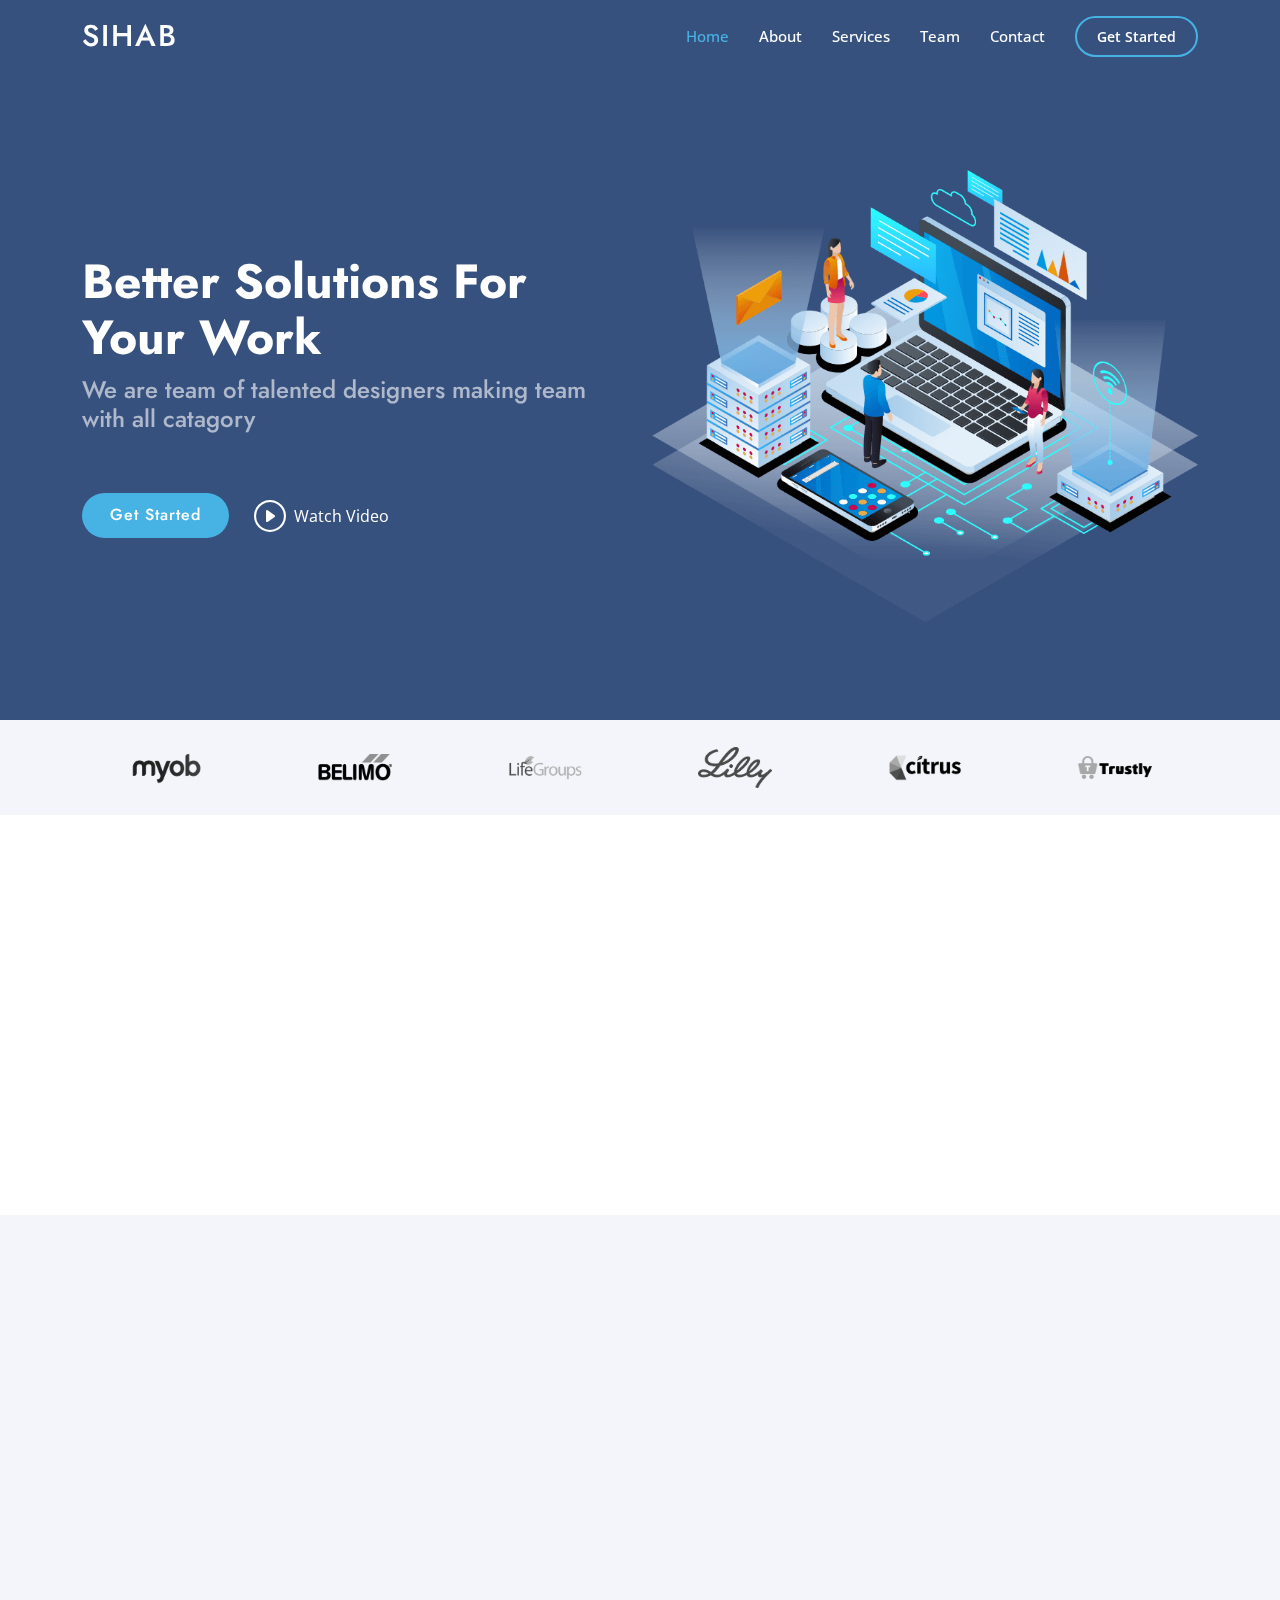
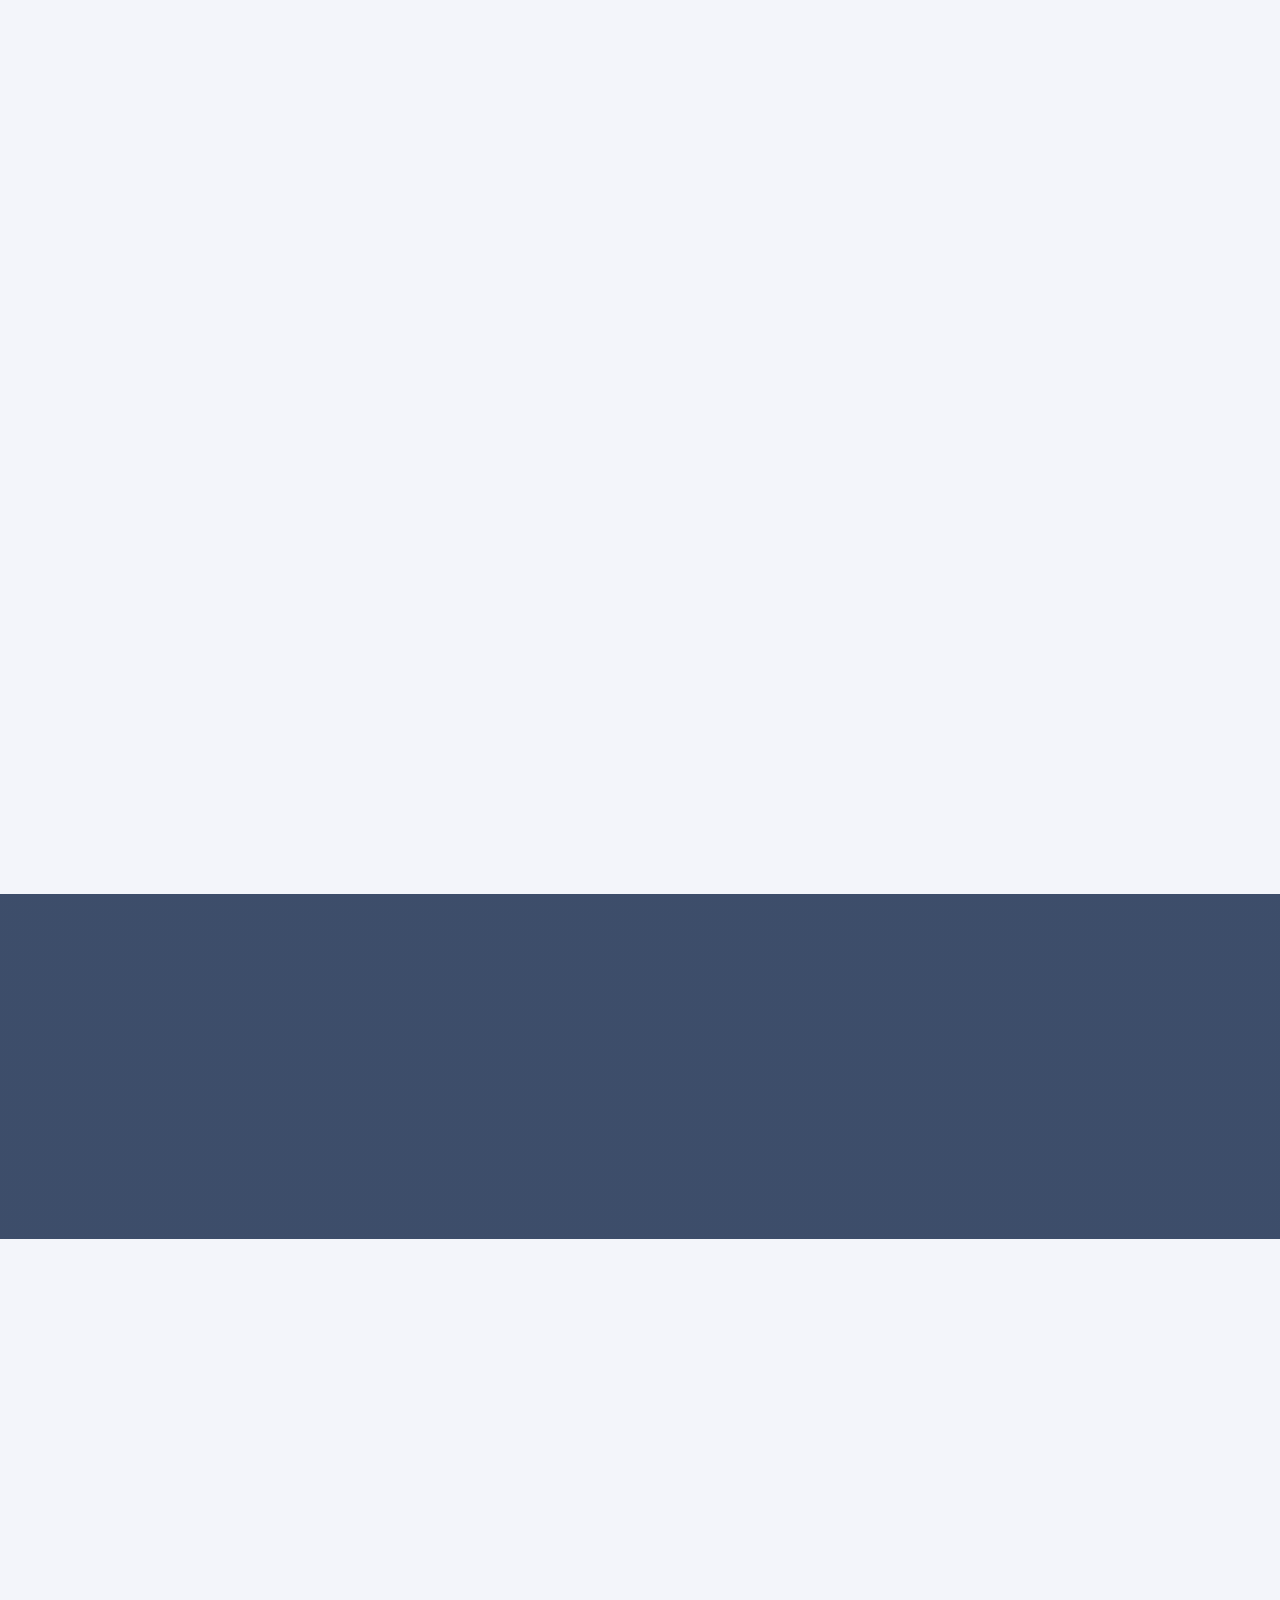
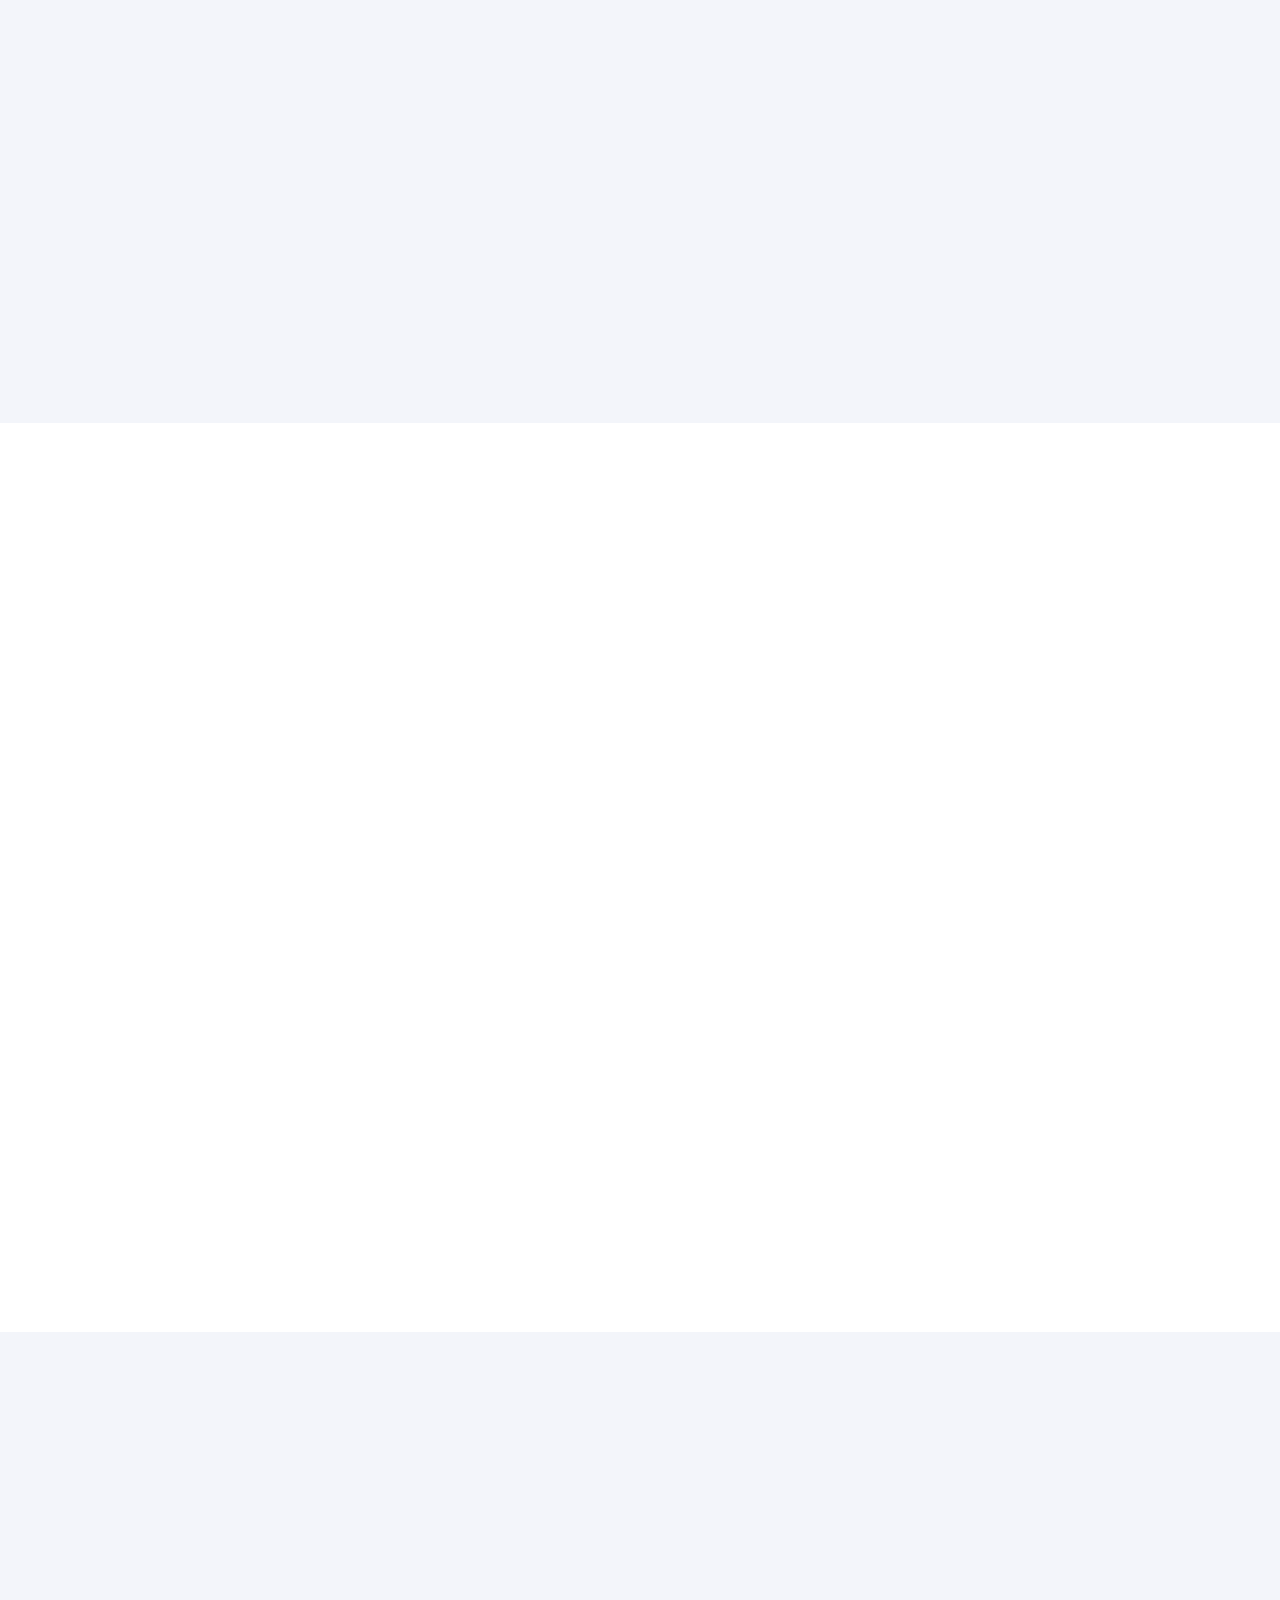
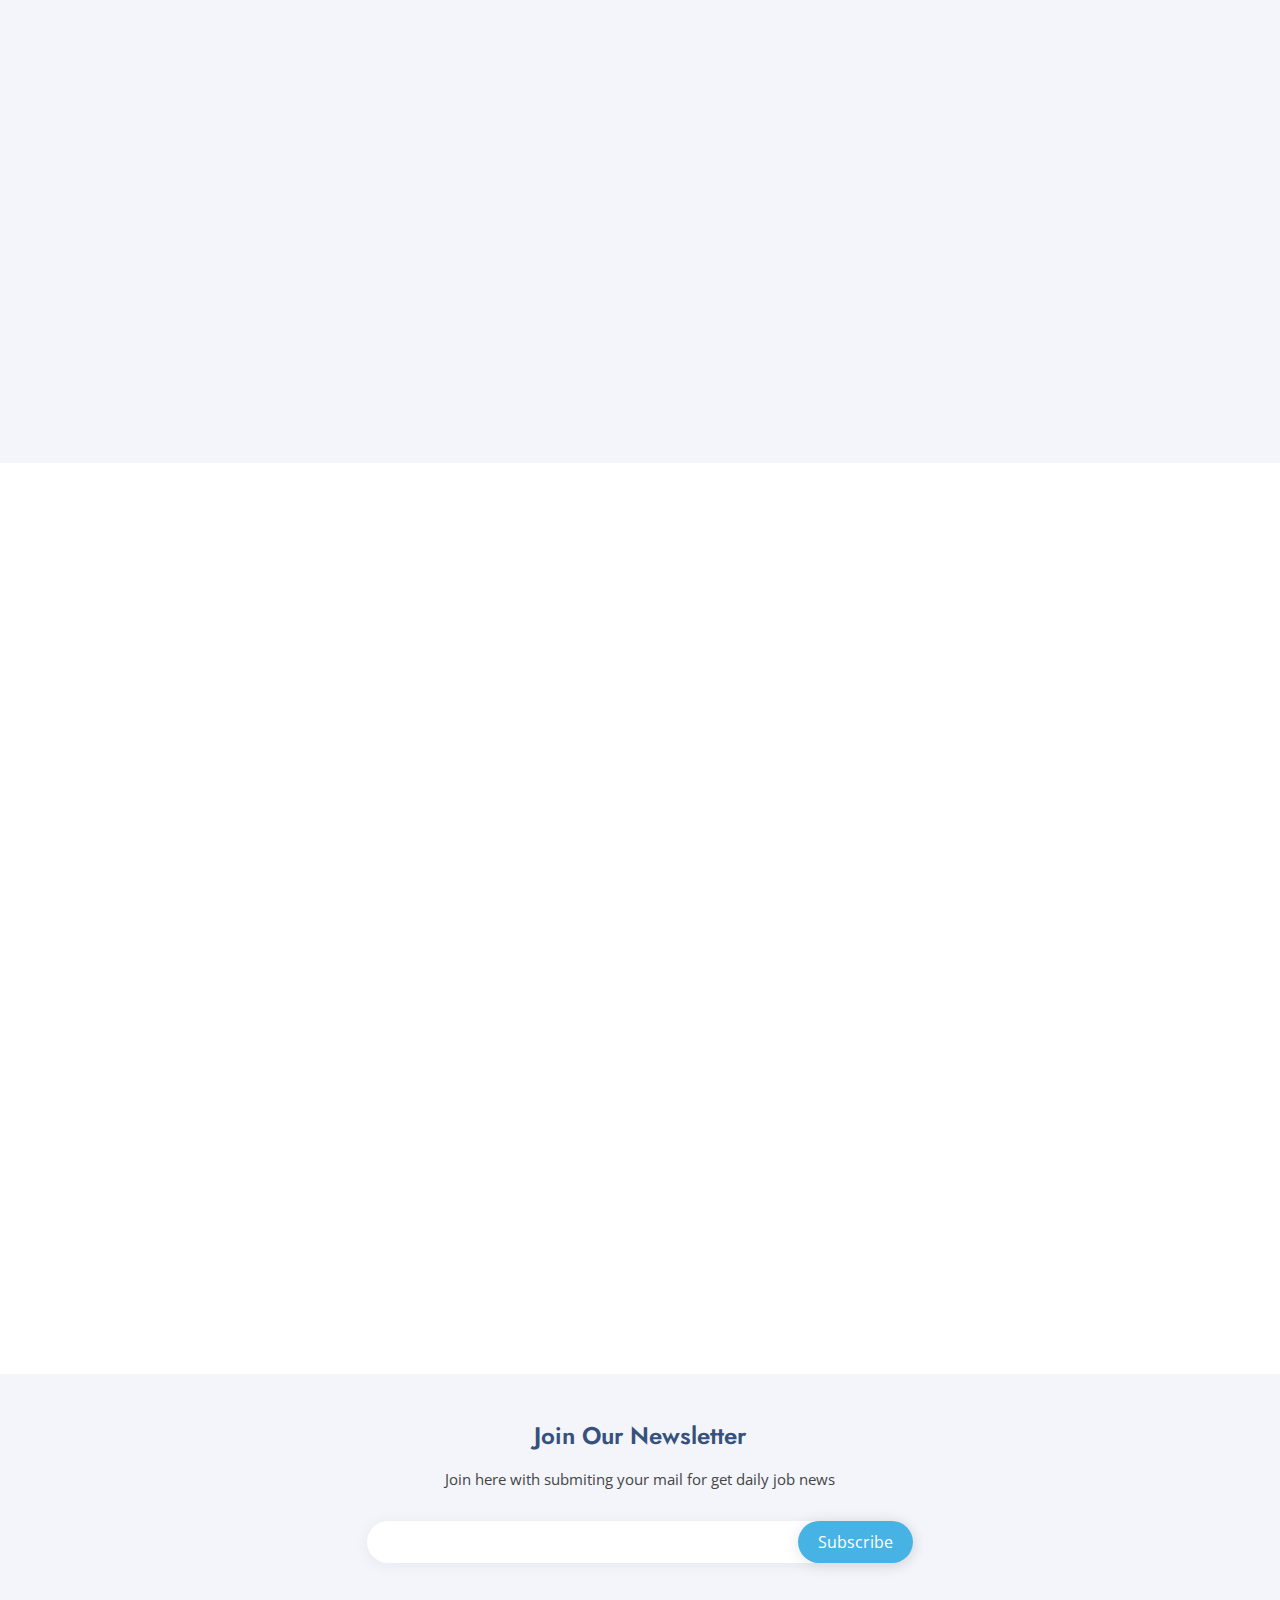
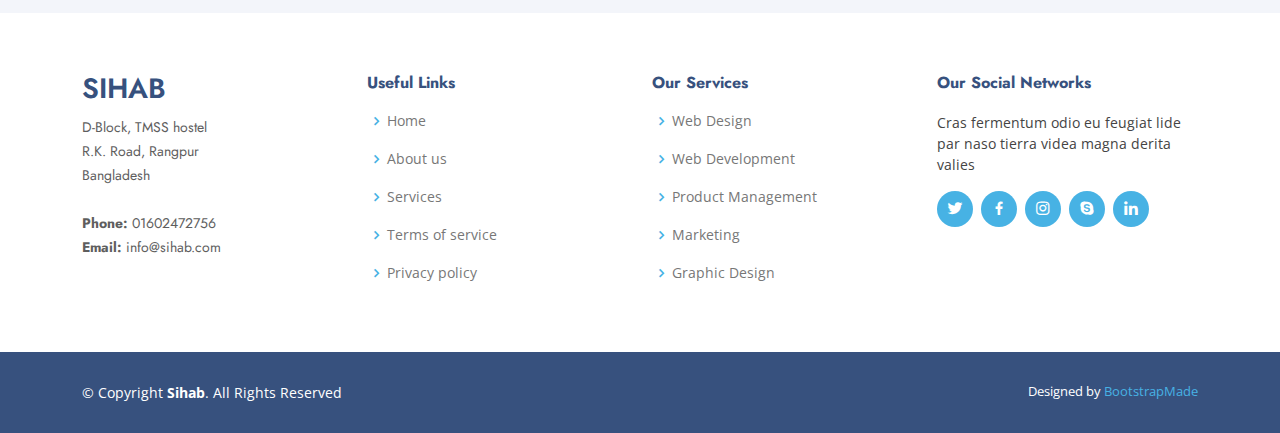
<file: index.html>
<!DOCTYPE html>
<html lang="en">

<head>
  <meta charset="utf-8">
  <meta content="width=device-width, initial-scale=1.0" name="viewport">

  <title>Sihab - Digital Center</title>
  <meta content="" name="description">
  <meta content="" name="keywords">

  <!-- Favicons -->
  <link href="assets/img/favicon.png" rel="icon">
  <link href="assets/img/apple-touch-icon.png" rel="apple-touch-icon">

  <!-- Google Fonts -->
  <link href="https://fonts.googleapis.com/css?family=Open+Sans:300,300i,400,400i,600,600i,700,700i|Jost:300,300i,400,400i,500,500i,600,600i,700,700i|Poppins:300,300i,400,400i,500,500i,600,600i,700,700i" rel="stylesheet">

  <!-- Vendor CSS Files -->
  <link href="assets/vendor/aos/aos.css" rel="stylesheet">
  <link href="assets/vendor/bootstrap/css/bootstrap.min.css" rel="stylesheet">
  <link href="assets/vendor/bootstrap-icons/bootstrap-icons.css" rel="stylesheet">
  <link href="assets/vendor/boxicons/css/boxicons.min.css" rel="stylesheet">
  <link href="assets/vendor/glightbox/css/glightbox.min.css" rel="stylesheet">
  <link href="assets/vendor/remixicon/remixicon.css" rel="stylesheet">
  <link href="assets/vendor/swiper/swiper-bundle.min.css" rel="stylesheet">

  <!-- Template Main CSS File -->
  <link href="assets/css/style.css" rel="stylesheet">

  <!-- =======================================================
  * Template Name: Arsha - v4.3.0
  * Template URL: https://bootstrapmade.com/arsha-free-bootstrap-html-template-corporate/
  * Author: BootstrapMade.com
  * License: https://bootstrapmade.com/license/
  ======================================================== -->
</head>

<body>

  <!-- ======= Header ======= -->
  <header id="header" class="fixed-top ">
    <div class="container d-flex align-items-center">

      <h1 class="logo me-auto"><a href="/">Sihab</a></h1>
      <!-- Uncomment below if you prefer to use an image logo -->
      <!-- <a href="index.html" class="logo me-auto"><img src="assets/img/logo.png" alt="" class="img-fluid"></a>-->

      <nav id="navbar" class="navbar">
        <ul>
          <li><a class="nav-link scrollto active" href="#hero">Home</a></li>
          <li><a class="nav-link scrollto" href="#about">About</a></li>
          <li><a class="nav-link scrollto" href="#services">Services</a></li>
          <li><a class="nav-link scrollto" href="#team">Team</a></li>
          <!-- <li class="dropdown"><a href="#"><span>Drop Down</span> <i class="bi bi-chevron-down"></i></a>
            <ul>
              <li><a href="#">Drop Down 1</a></li>
              <li class="dropdown"><a href="#"><span>Deep Drop Down</span> <i class="bi bi-chevron-right"></i></a>
                <ul>
                  <li><a href="#">Deep Drop Down 1</a></li>
                  <li><a href="#">Deep Drop Down 2</a></li>
                  <li><a href="#">Deep Drop Down 3</a></li>
                  <li><a href="#">Deep Drop Down 4</a></li>
                  <li><a href="#">Deep Drop Down 5</a></li>
                </ul>
              </li>
              <li><a href="#">Drop Down 2</a></li>
              <li><a href="#">Drop Down 3</a></li>
              <li><a href="#">Drop Down 4</a></li>
            </ul>
          </li> -->
          <li><a class="nav-link scrollto" href="#contact">Contact</a></li>
          <li><a class="getstarted scrollto" href="#about">Get Started</a></li>
        </ul>
        <i class="bi bi-list mobile-nav-toggle"></i>
      </nav><!-- .navbar -->

    </div>
  </header><!-- End Header -->

  <!-- ======= Hero Section ======= -->
  <section id="hero" class="d-flex align-items-center">

    <div class="container">
      <div class="row">
        <div class="col-lg-6 d-flex flex-column justify-content-center pt-4 pt-lg-0 order-2 order-lg-1" data-aos="fade-up" data-aos-delay="200">
          <h1>Better Solutions For Your Work</h1>
          <h2>We are team of talented designers making team with all catagory</h2>
          <div class="d-flex justify-content-center justify-content-lg-start">
            <a href="#about" class="btn-get-started scrollto">Get Started</a>
            <a href="https://www.youtube.com/watch?v=jDDaplaOz7Q" class="glightbox btn-watch-video"><i class="bi bi-play-circle"></i><span>Watch Video</span></a>
          </div>
        </div>
        <div class="col-lg-6 order-1 order-lg-2 hero-img" data-aos="zoom-in" data-aos-delay="200">
          <img src="assets/img/hero-img.png" class="img-fluid animated" alt="">
        </div>
      </div>
    </div>

  </section><!-- End Hero -->

  <main id="main">

    <!-- ======= Cliens Section ======= -->
    <section id="cliens" class="cliens section-bg">
      <div class="container">

        <div class="row" data-aos="zoom-in">

          <div class="col-lg-2 col-md-4 col-6 d-flex align-items-center justify-content-center">
            <img src="assets/img/clients/client-1.png" class="img-fluid" alt="">
          </div>

          <div class="col-lg-2 col-md-4 col-6 d-flex align-items-center justify-content-center">
            <img src="assets/img/clients/client-2.png" class="img-fluid" alt="">
          </div>

          <div class="col-lg-2 col-md-4 col-6 d-flex align-items-center justify-content-center">
            <img src="assets/img/clients/client-3.png" class="img-fluid" alt="">
          </div>

          <div class="col-lg-2 col-md-4 col-6 d-flex align-items-center justify-content-center">
            <img src="assets/img/clients/client-4.png" class="img-fluid" alt="">
          </div>

          <div class="col-lg-2 col-md-4 col-6 d-flex align-items-center justify-content-center">
            <img src="assets/img/clients/client-5.png" class="img-fluid" alt="">
          </div>

          <div class="col-lg-2 col-md-4 col-6 d-flex align-items-center justify-content-center">
            <img src="assets/img/clients/client-6.png" class="img-fluid" alt="">
          </div>

        </div>

      </div>
    </section><!-- End Cliens Section -->

    <!-- ======= About Us Section ======= -->
    <section id="about" class="about">
      <div class="container" data-aos="fade-up">

        <div class="section-title">
          <h2>About Us</h2>
        </div>

        <div class="row content">
          <div class="col-lg-6">
            <p>
              We are a team of smart member, we are a working team, we are for work & you can work with us using your smart experience.
            </p>
            <ul>
              <li><i class="ri-check-double-line"></i> we are a team of smart members</li>
              <li><i class="ri-check-double-line"></i> we here member for work </li>
              <li><i class="ri-check-double-line"></i> Apni amader sathe kaj korte parben fulltime othoba parttime</li>
            </ul>
          </div>
          <div class="col-lg-6 pt-4 pt-lg-0">
            <p>
              Ullamco laboris nisi ut aliquip ex ea commodo consequat. Duis aute irure dolor in reprehenderit in voluptate
              velit esse cillum dolore eu fugiat nulla pariatur. Excepteur sint occaecat cupidatat non proident, sunt in
              culpa qui officia deserunt mollit anim id est laborum.
            </p>
            <a href="#" class="btn-learn-more">Learn More</a>
          </div>
        </div>

      </div>
    </section><!-- End About Us Section -->

    <!-- ======= Why Us Section ======= -->
    <section id="why-us" class="why-us section-bg">
      <div class="container-fluid" data-aos="fade-up">

        <div class="row">

          <div class="col-lg-7 d-flex flex-column justify-content-center align-items-stretch  order-2 order-lg-1">

            <div class="content">
              <h3>Eum ipsam laborum deleniti <strong>velit pariatur architecto aut nihil</strong></h3>
              <p>
                Lorem ipsum dolor sit amet, consectetur adipiscing elit, sed do eiusmod tempor incididunt ut labore et dolore magna aliqua. Duis aute irure dolor in reprehenderit
              </p>
            </div>

            <div class="accordion-list">
              <ul>
                <li>
                  <a data-bs-toggle="collapse" class="collapse" data-bs-target="#accordion-list-1"><span>01</span> Non consectetur a erat nam at lectus urna duis? <i class="bx bx-chevron-down icon-show"></i><i class="bx bx-chevron-up icon-close"></i></a>
                  <div id="accordion-list-1" class="collapse show" data-bs-parent=".accordion-list">
                    <p>
                      Feugiat pretium nibh ipsum consequat. Tempus iaculis urna id volutpat lacus laoreet non curabitur gravida. Venenatis lectus magna fringilla urna porttitor rhoncus dolor purus non.
                    </p>
                  </div>
                </li>

                <li>
                  <a data-bs-toggle="collapse" data-bs-target="#accordion-list-2" class="collapsed"><span>02</span> Feugiat scelerisque varius morbi enim nunc? <i class="bx bx-chevron-down icon-show"></i><i class="bx bx-chevron-up icon-close"></i></a>
                  <div id="accordion-list-2" class="collapse" data-bs-parent=".accordion-list">
                    <p>
                      Dolor sit amet consectetur adipiscing elit pellentesque habitant morbi. Id interdum velit laoreet id donec ultrices. Fringilla phasellus faucibus scelerisque eleifend donec pretium. Est pellentesque elit ullamcorper dignissim. Mauris ultrices eros in cursus turpis massa tincidunt dui.
                    </p>
                  </div>
                </li>

                <li>
                  <a data-bs-toggle="collapse" data-bs-target="#accordion-list-3" class="collapsed"><span>03</span> Dolor sit amet consectetur adipiscing elit? <i class="bx bx-chevron-down icon-show"></i><i class="bx bx-chevron-up icon-close"></i></a>
                  <div id="accordion-list-3" class="collapse" data-bs-parent=".accordion-list">
                    <p>
                      Eleifend mi in nulla posuere sollicitudin aliquam ultrices sagittis orci. Faucibus pulvinar elementum integer enim. Sem nulla pharetra diam sit amet nisl suscipit. Rutrum tellus pellentesque eu tincidunt. Lectus urna duis convallis convallis tellus. Urna molestie at elementum eu facilisis sed odio morbi quis
                    </p>
                  </div>
                </li>

              </ul>
            </div>

          </div>

          <div class="col-lg-5 align-items-stretch order-1 order-lg-2 img" style='background-image: url("assets/img/why-us.png");' data-aos="zoom-in" data-aos-delay="150">&nbsp;</div>
        </div>

      </div>
    </section><!-- End Why Us Section -->

    <!-- ======= Services Section ======= -->
    <section id="services" class="services section-bg">
      <div class="container" data-aos="fade-up">

        <div class="section-title">
          <h2>Services</h2>
          <p>Magnam dolores commodi suscipit. Necessitatibus eius consequatur ex aliquid fuga eum quidem. Sit sint consectetur velit. Quisquam quos quisquam cupiditate. Et nemo qui impedit suscipit alias ea. Quia fugiat sit in iste officiis commodi quidem hic quas.</p>
        </div>

        <div class="row">
          <div class="col-xl-3 col-md-6 d-flex align-items-stretch" data-aos="zoom-in" data-aos-delay="100">
            <div class="icon-box">
              <div class="icon"><i class="bx bxl-dribbble"></i></div>
              <h4><a href="">Lorem Ipsum</a></h4>
              <p>Voluptatum deleniti atque corrupti quos dolores et quas molestias excepturi</p>
            </div>
          </div>

          <div class="col-xl-3 col-md-6 d-flex align-items-stretch mt-4 mt-md-0" data-aos="zoom-in" data-aos-delay="200">
            <div class="icon-box">
              <div class="icon"><i class="bx bx-file"></i></div>
              <h4><a href="">Sed ut perspici</a></h4>
              <p>Duis aute irure dolor in reprehenderit in voluptate velit esse cillum dolore</p>
            </div>
          </div>

          <div class="col-xl-3 col-md-6 d-flex align-items-stretch mt-4 mt-xl-0" data-aos="zoom-in" data-aos-delay="300">
            <div class="icon-box">
              <div class="icon"><i class="bx bx-tachometer"></i></div>
              <h4><a href="">Magni Dolores</a></h4>
              <p>Excepteur sint occaecat cupidatat non proident, sunt in culpa qui officia</p>
            </div>
          </div>

          <div class="col-xl-3 col-md-6 d-flex align-items-stretch mt-4 mt-xl-0" data-aos="zoom-in" data-aos-delay="400">
            <div class="icon-box">
              <div class="icon"><i class="bx bx-layer"></i></div>
              <h4><a href="">Nemo Enim</a></h4>
              <p>At vero eos et accusamus et iusto odio dignissimos ducimus qui blanditiis</p>
            </div>
          </div>

        </div>

      </div>
    </section><!-- End Services Section -->

    <!-- ======= Cta Section ======= -->
    <section id="cta" class="cta">
      <div class="container" data-aos="zoom-in">

        <div class="row">
          <div class="col-lg-9 text-center text-lg-start">
            <h3>Call To Action</h3>
            <p> Duis aute irure dolor in reprehenderit in voluptate velit esse cillum dolore eu fugiat nulla pariatur. Excepteur sint occaecat cupidatat non proident, sunt in culpa qui officia deserunt mollit anim id est laborum.</p>
          </div>
          <div class="col-lg-3 cta-btn-container text-center">
            <a class="cta-btn align-middle" href="#">Call To Action</a>
          </div>
        </div>

      </div>
    </section><!-- End Cta Section -->

    <!-- ======= Team Section ======= -->
    <section id="team" class="team section-bg">
      <div class="container" data-aos="fade-up">

        <div class="section-title">
          <h2>Team</h2>
          <p>Magnam dolores commodi suscipit. Necessitatibus eius consequatur ex aliquid fuga eum quidem. Sit sint consectetur velit. Quisquam quos quisquam cupiditate. Et nemo qui impedit suscipit alias ea. Quia fugiat sit in iste officiis commodi quidem hic quas.</p>
        </div>

        <div class="row">

          <div class="col-lg-6">
            <div class="member d-flex align-items-start" data-aos="zoom-in" data-aos-delay="100">
              <div class="pic"><img src="assets/img/team/team-1.jpg" class="img-fluid" alt=""></div>
              <div class="member-info">
                <h4>Walter White</h4>
                <span>Chief Executive Officer</span>
                <p>Explicabo voluptatem mollitia et repellat qui dolorum quasi</p>
                <div class="social">
                  <a href=""><i class="ri-twitter-fill"></i></a>
                  <a href=""><i class="ri-facebook-fill"></i></a>
                  <a href=""><i class="ri-instagram-fill"></i></a>
                  <a href=""> <i class="ri-linkedin-box-fill"></i> </a>
                </div>
              </div>
            </div>
          </div>

          <div class="col-lg-6 mt-4 mt-lg-0">
            <div class="member d-flex align-items-start" data-aos="zoom-in" data-aos-delay="200">
              <div class="pic"><img src="assets/img/team/team-2.jpg" class="img-fluid" alt=""></div>
              <div class="member-info">
                <h4>Sarah Jhonson</h4>
                <span>Product Manager</span>
                <p>Aut maiores voluptates amet et quis praesentium qui senda para</p>
                <div class="social">
                  <a href=""><i class="ri-twitter-fill"></i></a>
                  <a href=""><i class="ri-facebook-fill"></i></a>
                  <a href=""><i class="ri-instagram-fill"></i></a>
                  <a href=""> <i class="ri-linkedin-box-fill"></i> </a>
                </div>
              </div>
            </div>
          </div>

          <div class="col-lg-6 mt-4">
            <div class="member d-flex align-items-start" data-aos="zoom-in" data-aos-delay="300">
              <div class="pic"><img src="assets/img/team/team-3.jpg" class="img-fluid" alt=""></div>
              <div class="member-info">
                <h4>William Anderson</h4>
                <span>CTO</span>
                <p>Quisquam facilis cum velit laborum corrupti fuga rerum quia</p>
                <div class="social">
                  <a href=""><i class="ri-twitter-fill"></i></a>
                  <a href=""><i class="ri-facebook-fill"></i></a>
                  <a href=""><i class="ri-instagram-fill"></i></a>
                  <a href=""> <i class="ri-linkedin-box-fill"></i> </a>
                </div>
              </div>
            </div>
          </div>

          <div class="col-lg-6 mt-4">
            <div class="member d-flex align-items-start" data-aos="zoom-in" data-aos-delay="400">
              <div class="pic"><img src="assets/img/team/team-4.jpg" class="img-fluid" alt=""></div>
              <div class="member-info">
                <h4>Amanda Jepson</h4>
                <span>Accountant</span>
                <p>Dolorum tempora officiis odit laborum officiis et et accusamus</p>
                <div class="social">
                  <a href=""><i class="ri-twitter-fill"></i></a>
                  <a href=""><i class="ri-facebook-fill"></i></a>
                  <a href=""><i class="ri-instagram-fill"></i></a>
                  <a href=""> <i class="ri-linkedin-box-fill"></i> </a>
                </div>
              </div>
            </div>
          </div>
          <a href="members.html" class="btn-see-more">See more</a>
        </div>

      </div>
      
    </section><!-- End Team Section -->

    <!-- ======= Pricing Section ======= -->
    <section id="pricing" class="pricing">
      <div class="container" data-aos="fade-up">

        <div class="section-title">
          <h2>Pricing</h2>
          <p>Magnam dolores commodi suscipit. Necessitatibus eius consequatur ex aliquid fuga eum quidem. Sit sint consectetur velit. Quisquam quos quisquam cupiditate. Et nemo qui impedit suscipit alias ea. Quia fugiat sit in iste officiis commodi quidem hic quas.</p>
        </div>

        <div class="row">

          <div class="col-lg-4" data-aos="fade-up" data-aos-delay="100">
            <div class="box">
              <h3>Free Plan</h3>
              <h4><sup>$</sup>0<span>per month</span></h4>
              <ul>
                <li><i class="bx bx-check"></i> Quam adipiscing vitae proin</li>
                <li><i class="bx bx-check"></i> Nec feugiat nisl pretium</li>
                <li><i class="bx bx-check"></i> Nulla at volutpat diam uteera</li>
                <li class="na"><i class="bx bx-x"></i> <span>Pharetra massa massa ultricies</span></li>
                <li class="na"><i class="bx bx-x"></i> <span>Massa ultricies mi quis hendrerit</span></li>
              </ul>
              <a href="#" class="buy-btn">Get Started</a>
            </div>
          </div>

          <div class="col-lg-4 mt-4 mt-lg-0" data-aos="fade-up" data-aos-delay="200">
            <div class="box featured">
              <h3>Business Plan</h3>
              <h4><sup>$</sup>29<span>per month</span></h4>
              <ul>
                <li><i class="bx bx-check"></i> Quam adipiscing vitae proin</li>
                <li><i class="bx bx-check"></i> Nec feugiat nisl pretium</li>
                <li><i class="bx bx-check"></i> Nulla at volutpat diam uteera</li>
                <li><i class="bx bx-check"></i> Pharetra massa massa ultricies</li>
                <li><i class="bx bx-check"></i> Massa ultricies mi quis hendrerit</li>
              </ul>
              <a href="#" class="buy-btn">Get Started</a>
            </div>
          </div>

          <div class="col-lg-4 mt-4 mt-lg-0" data-aos="fade-up" data-aos-delay="300">
            <div class="box">
              <h3>Developer Plan</h3>
              <h4><sup>$</sup>49<span>per month</span></h4>
              <ul>
                <li><i class="bx bx-check"></i> Quam adipiscing vitae proin</li>
                <li><i class="bx bx-check"></i> Nec feugiat nisl pretium</li>
                <li><i class="bx bx-check"></i> Nulla at volutpat diam uteera</li>
                <li><i class="bx bx-check"></i> Pharetra massa massa ultricies</li>
                <li><i class="bx bx-check"></i> Massa ultricies mi quis hendrerit</li>
              </ul>
              <a href="#" class="buy-btn">Get Started</a>
            </div>
          </div>

        </div>

      </div>
    </section><!-- End Pricing Section -->

    <!-- ======= Frequently Asked Questions Section ======= -->
    <section id="faq" class="faq section-bg">
      <div class="container" data-aos="fade-up">

        <div class="section-title">
          <h2>Frequently Asked Questions</h2>
          <p>Magnam dolores commodi suscipit. Necessitatibus eius consequatur ex aliquid fuga eum quidem. Sit sint consectetur velit. Quisquam quos quisquam cupiditate. Et nemo qui impedit suscipit alias ea. Quia fugiat sit in iste officiis commodi quidem hic quas.</p>
        </div>

        <div class="faq-list">
          <ul>
            <li data-aos="fade-up" data-aos-delay="100">
              <i class="bx bx-help-circle icon-help"></i> <a data-bs-toggle="collapse" class="collapse" data-bs-target="#faq-list-1">Non consectetur a erat nam at lectus urna duis? <i class="bx bx-chevron-down icon-show"></i><i class="bx bx-chevron-up icon-close"></i></a>
              <div id="faq-list-1" class="collapse show" data-bs-parent=".faq-list">
                <p>
                  Feugiat pretium nibh ipsum consequat. Tempus iaculis urna id volutpat lacus laoreet non curabitur gravida. Venenatis lectus magna fringilla urna porttitor rhoncus dolor purus non.
                </p>
              </div>
            </li>

            <li data-aos="fade-up" data-aos-delay="200">
              <i class="bx bx-help-circle icon-help"></i> <a data-bs-toggle="collapse" data-bs-target="#faq-list-2" class="collapsed">Feugiat scelerisque varius morbi enim nunc? <i class="bx bx-chevron-down icon-show"></i><i class="bx bx-chevron-up icon-close"></i></a>
              <div id="faq-list-2" class="collapse" data-bs-parent=".faq-list">
                <p>
                  Dolor sit amet consectetur adipiscing elit pellentesque habitant morbi. Id interdum velit laoreet id donec ultrices. Fringilla phasellus faucibus scelerisque eleifend donec pretium. Est pellentesque elit ullamcorper dignissim. Mauris ultrices eros in cursus turpis massa tincidunt dui.
                </p>
              </div>
            </li>

            <li data-aos="fade-up" data-aos-delay="300">
              <i class="bx bx-help-circle icon-help"></i> <a data-bs-toggle="collapse" data-bs-target="#faq-list-3" class="collapsed">Dolor sit amet consectetur adipiscing elit? <i class="bx bx-chevron-down icon-show"></i><i class="bx bx-chevron-up icon-close"></i></a>
              <div id="faq-list-3" class="collapse" data-bs-parent=".faq-list">
                <p>
                  Eleifend mi in nulla posuere sollicitudin aliquam ultrices sagittis orci. Faucibus pulvinar elementum integer enim. Sem nulla pharetra diam sit amet nisl suscipit. Rutrum tellus pellentesque eu tincidunt. Lectus urna duis convallis convallis tellus. Urna molestie at elementum eu facilisis sed odio morbi quis
                </p>
              </div>
            </li>

            <li data-aos="fade-up" data-aos-delay="400">
              <i class="bx bx-help-circle icon-help"></i> <a data-bs-toggle="collapse" data-bs-target="#faq-list-4" class="collapsed">Tempus quam pellentesque nec nam aliquam sem et tortor consequat? <i class="bx bx-chevron-down icon-show"></i><i class="bx bx-chevron-up icon-close"></i></a>
              <div id="faq-list-4" class="collapse" data-bs-parent=".faq-list">
                <p>
                  Molestie a iaculis at erat pellentesque adipiscing commodo. Dignissim suspendisse in est ante in. Nunc vel risus commodo viverra maecenas accumsan. Sit amet nisl suscipit adipiscing bibendum est. Purus gravida quis blandit turpis cursus in.
                </p>
              </div>
            </li>

            <li data-aos="fade-up" data-aos-delay="500">
              <i class="bx bx-help-circle icon-help"></i> <a data-bs-toggle="collapse" data-bs-target="#faq-list-5" class="collapsed">Tortor vitae purus faucibus ornare. Varius vel pharetra vel turpis nunc eget lorem dolor? <i class="bx bx-chevron-down icon-show"></i><i class="bx bx-chevron-up icon-close"></i></a>
              <div id="faq-list-5" class="collapse" data-bs-parent=".faq-list">
                <p>
                  Laoreet sit amet cursus sit amet dictum sit amet justo. Mauris vitae ultricies leo integer malesuada nunc vel. Tincidunt eget nullam non nisi est sit amet. Turpis nunc eget lorem dolor sed. Ut venenatis tellus in metus vulputate eu scelerisque.
                </p>
              </div>
            </li>

          </ul>
        </div>

      </div>
    </section><!-- End Frequently Asked Questions Section -->

    <!-- ======= Contact Section ======= -->
    <section id="contact" class="contact">
      <div class="container" data-aos="fade-up">

        <div class="section-title">
          <h2>Contact</h2>
          <p>Magnam dolores commodi suscipit. Necessitatibus eius consequatur ex aliquid fuga eum quidem. Sit sint consectetur velit. Quisquam quos quisquam cupiditate. Et nemo qui impedit suscipit alias ea. Quia fugiat sit in iste officiis commodi quidem hic quas.</p>
        </div>

        <div class="row">

          <div class="col-lg-5 d-flex align-items-stretch">
            <div class="info">
              <div class="address">
                <i class="bi bi-geo-alt"></i>
                <h4>Location:</h4>
                <p>D-Block TMSS hostel, R.k Road Rangpur, Bangladesh</p>
              </div>

              <div class="email">
                <i class="bi bi-envelope"></i>
                <h4>Email:</h4>
                <p>info@sihab.com</p>
              </div>

              <div class="phone">
                <i class="bi bi-phone"></i>
                <h4>Call:</h4>
                <p>01602472756</p>
              </div>

              <iframe src="https://www.google.com/maps/embed?pb=!1m14!1m8!1m3!1d12097.433213460943!2d-74.0062269!3d40.7101282!3m2!1i1024!2i768!4f13.1!3m3!1m2!1s0x0%3A0xb89d1fe6bc499443!2sDowntown+Conference+Center!5e0!3m2!1smk!2sbg!4v1539943755621" frameborder="0" style="border:0; width: 100%; height: 290px;" allowfullscreen></iframe>
            </div>

          </div>

          <div class="col-lg-7 mt-5 mt-lg-0 d-flex align-items-stretch">
            <form action="forms/contact.php" method="post" role="form" class="php-email-form">
              <div class="row">
                <div class="form-group col-md-6">
                  <label for="name">Your Name</label>
                  <input type="text" name="name" class="form-control" id="name" required>
                </div>
                <div class="form-group col-md-6">
                  <label for="name">Your Email</label>
                  <input type="email" class="form-control" name="email" id="email" required>
                </div>
              </div>
              <div class="form-group">
                <label for="name">Subject</label>
                <input type="text" class="form-control" name="subject" id="subject" required>
              </div>
              <div class="form-group">
                <label for="name">Message</label>
                <textarea class="form-control" name="message" rows="10" required></textarea>
              </div>
              <div class="my-3">
                <div class="loading">Loading</div>
                <div class="error-message"></div>
                <div class="sent-message">Your message has been sent. Thank you!</div>
              </div>
              <div class="text-center"><button type="submit">Send Message</button></div>
            </form>
          </div>

        </div>

      </div>
    </section><!-- End Contact Section -->

  </main><!-- End #main -->

  <!-- ======= Footer ======= -->
  <footer id="footer">

    <div class="footer-newsletter">
      <div class="container">
        <div class="row justify-content-center">
          <div class="col-lg-6">
            <h4>Join Our Newsletter</h4>
            <p>Join here with submiting your mail for get daily job news</p>
            <form action="" method="post">
              <input type="email" name="email"><input type="submit" value="Subscribe">
            </form>
          </div>
        </div>
      </div>
    </div>

    <div class="footer-top">
      <div class="container">
        <div class="row">

          <div class="col-lg-3 col-md-6 footer-contact">
            <h3>Sihab</h3>
            <p>
              D-Block, TMSS hostel <br>
              R.K. Road, Rangpur<br>
              Bangladesh <br><br>
              <strong>Phone:</strong>  01602472756<br>
              <strong>Email:</strong> info@sihab.com<br>
            </p>
          </div>

          <div class="col-lg-3 col-md-6 footer-links">
            <h4>Useful Links</h4>
            <ul>
              <li><i class="bx bx-chevron-right"></i> <a href="#hero">Home</a></li>
              <li><i class="bx bx-chevron-right"></i> <a href="#about">About us</a></li>
              <li><i class="bx bx-chevron-right"></i> <a href="#services">Services</a></li>
              <li><i class="bx bx-chevron-right"></i> <a href="#services">Terms of service</a></li>
              <li><i class="bx bx-chevron-right"></i> <a href="#services">Privacy policy</a></li>
            </ul>
          </div>

          <div class="col-lg-3 col-md-6 footer-links">
            <h4>Our Services</h4>
            <ul>
              <li><i class="bx bx-chevron-right"></i> <a href="#">Web Design</a></li>
              <li><i class="bx bx-chevron-right"></i> <a href="#">Web Development</a></li>
              <li><i class="bx bx-chevron-right"></i> <a href="#">Product Management</a></li>
              <li><i class="bx bx-chevron-right"></i> <a href="#">Marketing</a></li>
              <li><i class="bx bx-chevron-right"></i> <a href="#">Graphic Design</a></li>
            </ul>
          </div>

          <div class="col-lg-3 col-md-6 footer-links">
            <h4>Our Social Networks</h4>
            <p>Cras fermentum odio eu feugiat lide par naso tierra videa magna derita valies</p>
            <div class="social-links mt-3">
              <a href="#" class="twitter"><i class="bx bxl-twitter"></i></a>
              <a href="#" class="facebook"><i class="bx bxl-facebook"></i></a>
              <a href="#" class="instagram"><i class="bx bxl-instagram"></i></a>
              <a href="#" class="google-plus"><i class="bx bxl-skype"></i></a>
              <a href="#" class="linkedin"><i class="bx bxl-linkedin"></i></a>
            </div>
          </div>

        </div>
      </div>
    </div>

    <div class="container footer-bottom clearfix">
      <div class="copyright">
        &copy; Copyright <strong><span>Sihab</span></strong>. All Rights Reserved
      </div>
      <div class="credits">
        <!-- All the links in the footer should remain intact. -->
        <!-- You can delete the links only if you purchased the pro version. -->
        <!-- Licensing information: https://bootstrapmade.com/license/ -->
        <!-- Purchase the pro version with working PHP/AJAX contact form: https://bootstrapmade.com/arsha-free-bootstrap-html-template-corporate/ -->
        Designed by <a href="https://bootstrapmade.com/">BootstrapMade</a>
      </div>

    
    
    </div>
  </footer><!-- End Footer -->

  <div id="preloader"></div>
  <a href="#" class="back-to-top d-flex align-items-center justify-content-center"><i class="bi bi-arrow-up-short"></i></a>

  <!-- Vendor JS Files -->
  <script src="assets/vendor/aos/aos.js"></script>
  <script src="assets/vendor/bootstrap/js/bootstrap.bundle.min.js"></script>
  <script src="assets/vendor/glightbox/js/glightbox.min.js"></script>
  <script src="assets/vendor/isotope-layout/isotope.pkgd.min.js"></script>
  <script src="assets/vendor/php-email-form/validate.js"></script>
  <script src="assets/vendor/swiper/swiper-bundle.min.js"></script>
  <script src="assets/vendor/waypoints/noframework.waypoints.js"></script>

  <!-- Template Main JS File -->
  <script src="assets/js/main.js"></script>

</body>

</html>
</file>
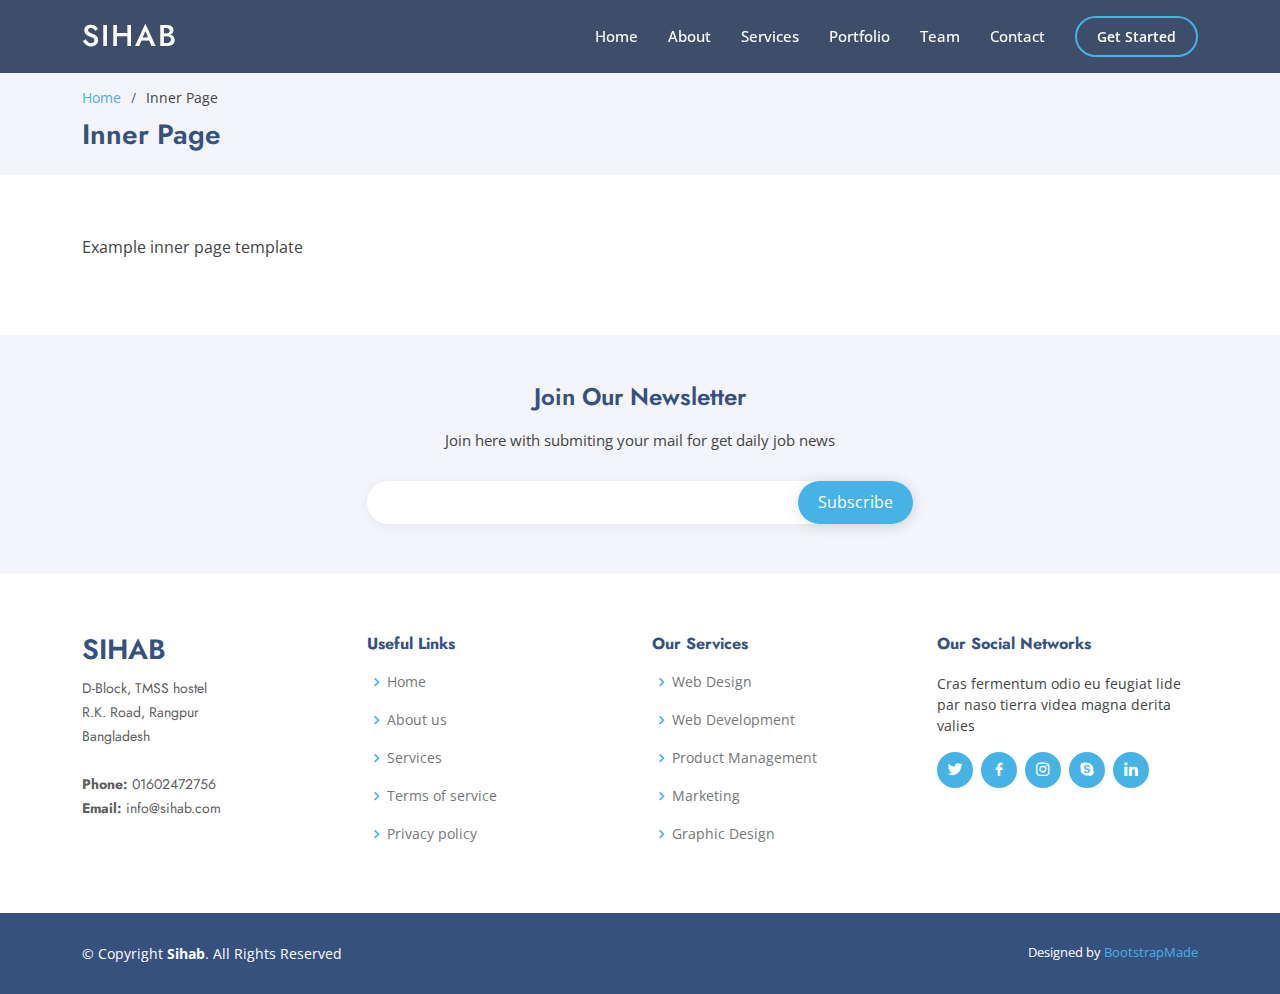
<file: inner-page.html>
<!DOCTYPE html>
<html lang="en">

<head>
  <meta charset="utf-8">
  <meta content="width=device-width, initial-scale=1.0" name="viewport">

  <title>Sihab - Inner Page</title>
  <meta content="" name="description">
  <meta content="" name="keywords">

  <!-- Favicons -->
  <link href="assets/img/favicon.png" rel="icon">
  <link href="assets/img/apple-touch-icon.png" rel="apple-touch-icon">

  <!-- Google Fonts -->
  <link href="https://fonts.googleapis.com/css?family=Open+Sans:300,300i,400,400i,600,600i,700,700i|Jost:300,300i,400,400i,500,500i,600,600i,700,700i|Poppins:300,300i,400,400i,500,500i,600,600i,700,700i" rel="stylesheet">

  <!-- Vendor CSS Files -->
  <link href="assets/vendor/aos/aos.css" rel="stylesheet">
  <link href="assets/vendor/bootstrap/css/bootstrap.min.css" rel="stylesheet">
  <link href="assets/vendor/bootstrap-icons/bootstrap-icons.css" rel="stylesheet">
  <link href="assets/vendor/boxicons/css/boxicons.min.css" rel="stylesheet">
  <link href="assets/vendor/glightbox/css/glightbox.min.css" rel="stylesheet">
  <link href="assets/vendor/remixicon/remixicon.css" rel="stylesheet">
  <link href="assets/vendor/swiper/swiper-bundle.min.css" rel="stylesheet">

  <!-- Template Main CSS File -->
  <link href="assets/css/style.css" rel="stylesheet">

  <!-- =======================================================
  * Template Name: Arsha - v4.3.0
  * Template URL: https://bootstrapmade.com/arsha-free-bootstrap-html-template-corporate/
  * Author: BootstrapMade.com
  * License: https://bootstrapmade.com/license/
  ======================================================== -->
</head>

<body>

  <!-- ======= Header ======= -->
  <header id="header" class="fixed-top header-inner-pages">
    <div class="container d-flex align-items-center">

      <h1 class="logo me-auto"><a href="index.html">Sihab</a></h1>
      <!-- Uncomment below if you prefer to use an image logo -->
      <!-- <a href="index.html" class="logo me-auto"><img src="assets/img/logo.png" alt="" class="img-fluid"></a>-->

      <nav id="navbar" class="navbar">
        <ul>
          <li><a class="nav-link scrollto " href="#hero">Home</a></li>
          <li><a class="nav-link scrollto" href="#about">About</a></li>
          <li><a class="nav-link scrollto" href="#services">Services</a></li>
          <li><a class="nav-link   scrollto" href="#portfolio">Portfolio</a></li>
          <li><a class="nav-link scrollto" href="#team">Team</a></li>
          <!-- <li class="dropdown"><a href="#"><span>Drop Down</span> <i class="bi bi-chevron-down"></i></a>
            <ul>
              <li><a href="#">Drop Down 1</a></li>
              <li class="dropdown"><a href="#"><span>Deep Drop Down</span> <i class="bi bi-chevron-right"></i></a>
                <ul>
                  <li><a href="#">Deep Drop Down 1</a></li>
                  <li><a href="#">Deep Drop Down 2</a></li>
                  <li><a href="#">Deep Drop Down 3</a></li>
                  <li><a href="#">Deep Drop Down 4</a></li>
                  <li><a href="#">Deep Drop Down 5</a></li>
                </ul>
              </li>
              <li><a href="#">Drop Down 2</a></li>
              <li><a href="#">Drop Down 3</a></li>
              <li><a href="#">Drop Down 4</a></li>
            </ul>
          </li> -->
          <li><a class="nav-link scrollto" href="#contact">Contact</a></li>
          <li><a class="getstarted scrollto" href="#about">Get Started</a></li>
        </ul>
        <i class="bi bi-list mobile-nav-toggle"></i>
      </nav><!-- .navbar -->

    </div>
  </header><!-- End Header -->

  <main id="main">

    <!-- ======= Breadcrumbs ======= -->
    <section id="breadcrumbs" class="breadcrumbs">
      <div class="container">

        <ol>
          <li><a href="index.html">Home</a></li>
          <li>Inner Page</li>
        </ol>
        <h2>Inner Page</h2>

      </div>
    </section><!-- End Breadcrumbs -->

    <section class="inner-page">
      <div class="container">
        <p>
          Example inner page template
        </p>
      </div>
    </section>

  </main><!-- End #main -->

 
  <!-- ======= Footer ======= -->
  <footer id="footer">

    <div class="footer-newsletter">
      <div class="container">
        <div class="row justify-content-center">
          <div class="col-lg-6">
            <h4>Join Our Newsletter</h4>
            <p>Join here with submiting your mail for get daily job news</p>
            <form action="" method="post">
              <input type="email" name="email"><input type="submit" value="Subscribe">
            </form>
          </div>
        </div>
      </div>
    </div>

    <div class="footer-top">
      <div class="container">
        <div class="row">

          <div class="col-lg-3 col-md-6 footer-contact">
            <h3>Sihab</h3>
            <p>
              D-Block, TMSS hostel <br>
              R.K. Road, Rangpur<br>
              Bangladesh <br><br>
              <strong>Phone:</strong>  01602472756<br>
              <strong>Email:</strong> info@sihab.com<br>
            </p>
          </div>

          <div class="col-lg-3 col-md-6 footer-links">
            <h4>Useful Links</h4>
            <ul>
              <li><i class="bx bx-chevron-right"></i> <a href="#hero">Home</a></li>
              <li><i class="bx bx-chevron-right"></i> <a href="#about">About us</a></li>
              <li><i class="bx bx-chevron-right"></i> <a href="#services">Services</a></li>
              <li><i class="bx bx-chevron-right"></i> <a href="#services">Terms of service</a></li>
              <li><i class="bx bx-chevron-right"></i> <a href="#services">Privacy policy</a></li>
            </ul>
          </div>

          <div class="col-lg-3 col-md-6 footer-links">
            <h4>Our Services</h4>
            <ul>
              <li><i class="bx bx-chevron-right"></i> <a href="#">Web Design</a></li>
              <li><i class="bx bx-chevron-right"></i> <a href="#">Web Development</a></li>
              <li><i class="bx bx-chevron-right"></i> <a href="#">Product Management</a></li>
              <li><i class="bx bx-chevron-right"></i> <a href="#">Marketing</a></li>
              <li><i class="bx bx-chevron-right"></i> <a href="#">Graphic Design</a></li>
            </ul>
          </div>

          <div class="col-lg-3 col-md-6 footer-links">
            <h4>Our Social Networks</h4>
            <p>Cras fermentum odio eu feugiat lide par naso tierra videa magna derita valies</p>
            <div class="social-links mt-3">
              <a href="#" class="twitter"><i class="bx bxl-twitter"></i></a>
              <a href="#" class="facebook"><i class="bx bxl-facebook"></i></a>
              <a href="#" class="instagram"><i class="bx bxl-instagram"></i></a>
              <a href="#" class="google-plus"><i class="bx bxl-skype"></i></a>
              <a href="#" class="linkedin"><i class="bx bxl-linkedin"></i></a>
            </div>
          </div>

        </div>
      </div>
    </div>

    <div class="container footer-bottom clearfix">
      <div class="copyright">
        &copy; Copyright <strong><span>Sihab</span></strong>. All Rights Reserved
      </div>
      <div class="credits">
        <!-- All the links in the footer should remain intact. -->
        <!-- You can delete the links only if you purchased the pro version. -->
        <!-- Licensing information: https://bootstrapmade.com/license/ -->
        <!-- Purchase the pro version with working PHP/AJAX contact form: https://bootstrapmade.com/arsha-free-bootstrap-html-template-corporate/ -->
        Designed by <a href="https://bootstrapmade.com/">BootstrapMade</a>
      </div>

    
    
    </div>
  </footer><!-- End Footer -->

  <div id="preloader"></div>
  <a href="#" class="back-to-top d-flex align-items-center justify-content-center"><i class="bi bi-arrow-up-short"></i></a>

  <!-- Vendor JS Files -->
  <script src="assets/vendor/aos/aos.js"></script>
  <script src="assets/vendor/bootstrap/js/bootstrap.bundle.min.js"></script>
  <script src="assets/vendor/glightbox/js/glightbox.min.js"></script>
  <script src="assets/vendor/isotope-layout/isotope.pkgd.min.js"></script>
  <script src="assets/vendor/php-email-form/validate.js"></script>
  <script src="assets/vendor/swiper/swiper-bundle.min.js"></script>
  <script src="assets/vendor/waypoints/noframework.waypoints.js"></script>

  <!-- Template Main JS File -->
  <script src="assets/js/main.js"></script>

</body>

</html>
</file>
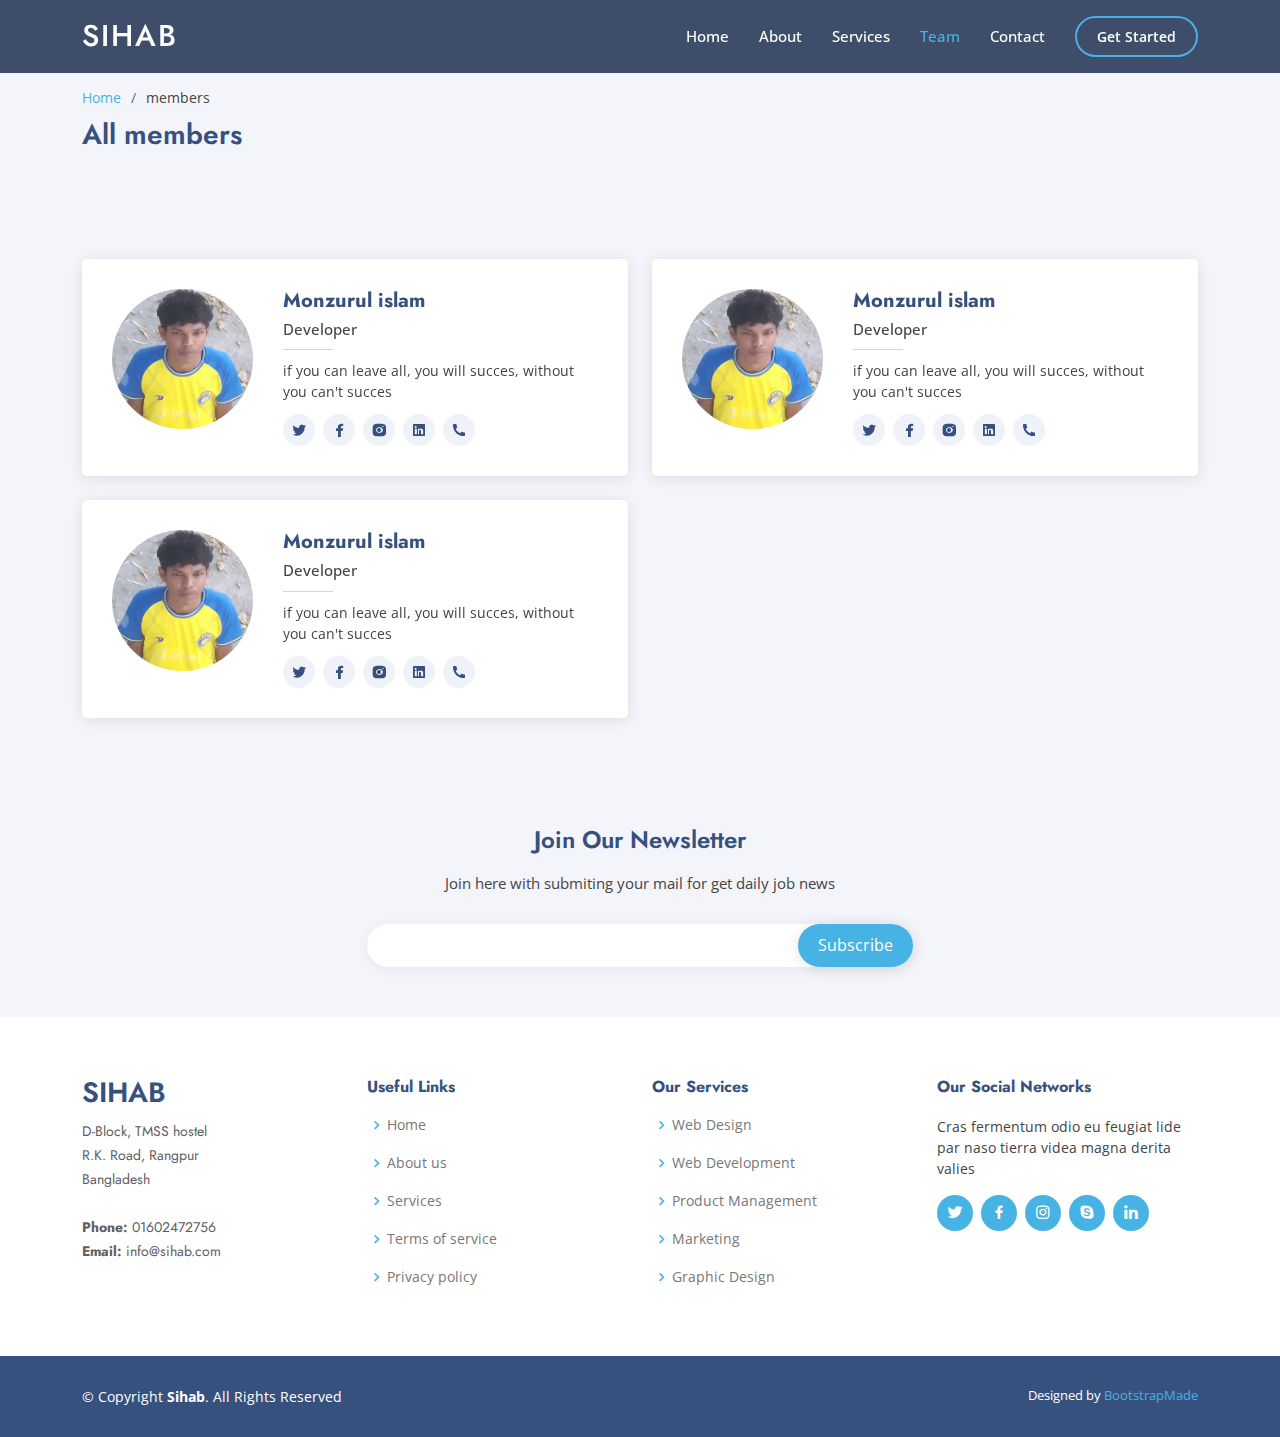
<file: members.html>
<!DOCTYPE html>
<html lang="en">

<head>
  <meta charset="utf-8">
  <meta content="width=device-width, initial-scale=1.0" name="viewport">

  <title>Sihab - All members</title>
  <meta content="" name="description">
  <meta content="" name="keywords">

  <!-- Favicons -->
  <link href="assets/img/favicon.png" rel="icon">
  <link href="assets/img/apple-touch-icon.png" rel="apple-touch-icon">

  <!-- Google Fonts -->
  <link href="https://fonts.googleapis.com/css?family=Open+Sans:300,300i,400,400i,600,600i,700,700i|Jost:300,300i,400,400i,500,500i,600,600i,700,700i|Poppins:300,300i,400,400i,500,500i,600,600i,700,700i" rel="stylesheet">

  <!-- Vendor CSS Files -->
  <link href="assets/vendor/aos/aos.css" rel="stylesheet">
  <link href="assets/vendor/bootstrap/css/bootstrap.min.css" rel="stylesheet">
  <link href="assets/vendor/bootstrap-icons/bootstrap-icons.css" rel="stylesheet">
  <link href="assets/vendor/boxicons/css/boxicons.min.css" rel="stylesheet">
  <link href="assets/vendor/glightbox/css/glightbox.min.css" rel="stylesheet">
  <link href="assets/vendor/remixicon/remixicon.css" rel="stylesheet">
  <link href="assets/vendor/swiper/swiper-bundle.min.css" rel="stylesheet">

  <!-- Template Main CSS File -->
  <link href="assets/css/style.css" rel="stylesheet">

  <!-- =======================================================
  * Template Name: Arsha - v4.3.0
  * Template URL: https://bootstrapmade.com/arsha-free-bootstrap-html-template-corporate/
  * Author: BootstrapMade.com
  * License: https://bootstrapmade.com/license/
  ======================================================== -->
</head>

<body>

  <!-- ======= Header ======= -->
  <header id="header" class="fixed-top header-inner-pages">
    <div class="container d-flex align-items-center">

      <h1 class="logo me-auto"><a href="/">Sihab</a></h1>
      <!-- Uncomment below if you prefer to use an image logo -->
      <!-- <a href="index.html" class="logo me-auto"><img src="assets/img/logo.png" alt="" class="img-fluid"></a>-->

      <nav id="navbar" class="navbar">
        <ul>
          <li><a class="nav-link scrollto " href="#hero">Home</a></li>
          <li><a class="nav-link scrollto" href="#about">About</a></li>
          <li><a class="nav-link scrollto" href="#services">Services</a></li>
          <li><a class="nav-link scrollto" href="#team">Team</a></li>

          <li><a class="nav-link scrollto" href="#contact">Contact</a></li>
          <li><a class="getstarted scrollto" href="#about">Get Started</a></li>
        </ul>
        <i class="bi bi-list mobile-nav-toggle"></i>
      </nav><!-- .navbar -->

    </div>
  </header><!-- End Header -->

  <main id="main">

    <!-- ======= Breadcrumbs ======= -->
    <section id="breadcrumbs" class="breadcrumbs">
      <div class="container">

        <ol>
          <li><a href="/">Home</a></li>
          <li>members</li>
        </ol>
        <h2>All members</h2>

      </div>
    </section><!-- End Breadcrumbs -->

    <!-- ======= Team Section ======= -->
    <section id="team" class="team section-bg">
      <div class="container" data-aos="fade-up">

        <div class="row" id="root">

      </div>
      
    </section><!-- End Team Section -->

  </main><!-- End #main -->

  
  <!-- ======= Footer ======= -->
  <footer id="footer">

    <div class="footer-newsletter">
      <div class="container">
        <div class="row justify-content-center">
          <div class="col-lg-6">
            <h4>Join Our Newsletter</h4>
            <p>Join here with submiting your mail for get daily job news</p>
            <form action="" method="post">
              <input type="email" name="email"><input type="submit" value="Subscribe">
            </form>
          </div>
        </div>
      </div>
    </div>

    <div class="footer-top">
      <div class="container">
        <div class="row">

          <div class="col-lg-3 col-md-6 footer-contact">
            <h3>Sihab</h3>
            <p>
              D-Block, TMSS hostel <br>
              R.K. Road, Rangpur<br>
              Bangladesh <br><br>
              <strong>Phone:</strong>  01602472756<br>
              <strong>Email:</strong> info@sihab.com<br>
            </p>
          </div>

          <div class="col-lg-3 col-md-6 footer-links">
            <h4>Useful Links</h4>
            <ul>
              <li><i class="bx bx-chevron-right"></i> <a href="#hero">Home</a></li>
              <li><i class="bx bx-chevron-right"></i> <a href="#about">About us</a></li>
              <li><i class="bx bx-chevron-right"></i> <a href="#services">Services</a></li>
              <li><i class="bx bx-chevron-right"></i> <a href="#services">Terms of service</a></li>
              <li><i class="bx bx-chevron-right"></i> <a href="#services">Privacy policy</a></li>
            </ul>
          </div>

          <div class="col-lg-3 col-md-6 footer-links">
            <h4>Our Services</h4>
            <ul>
              <li><i class="bx bx-chevron-right"></i> <a href="#">Web Design</a></li>
              <li><i class="bx bx-chevron-right"></i> <a href="#">Web Development</a></li>
              <li><i class="bx bx-chevron-right"></i> <a href="#">Product Management</a></li>
              <li><i class="bx bx-chevron-right"></i> <a href="#">Marketing</a></li>
              <li><i class="bx bx-chevron-right"></i> <a href="#">Graphic Design</a></li>
            </ul>
          </div>

          <div class="col-lg-3 col-md-6 footer-links">
            <h4>Our Social Networks</h4>
            <p>Cras fermentum odio eu feugiat lide par naso tierra videa magna derita valies</p>
            <div class="social-links mt-3">
              <a href="#" class="twitter"><i class="bx bxl-twitter"></i></a>
              <a href="#" class="facebook"><i class="bx bxl-facebook"></i></a>
              <a href="#" class="instagram"><i class="bx bxl-instagram"></i></a>
              <a href="#" class="google-plus"><i class="bx bxl-skype"></i></a>
              <a href="#" class="linkedin"><i class="bx bxl-linkedin"></i></a>
            </div>
          </div>

        </div>
      </div>
    </div>

    <div class="container footer-bottom clearfix">
      <div class="copyright">
        &copy; Copyright <strong><span>Sihab</span></strong>. All Rights Reserved
      </div>
      <div class="credits">
        <!-- All the links in the footer should remain intact. -->
        <!-- You can delete the links only if you purchased the pro version. -->
        <!-- Licensing information: https://bootstrapmade.com/license/ -->
        <!-- Purchase the pro version with working PHP/AJAX contact form: https://bootstrapmade.com/arsha-free-bootstrap-html-template-corporate/ -->
        Designed by <a href="https://bootstrapmade.com/">BootstrapMade</a>
      </div>

    
    
    </div>
  </footer><!-- End Footer -->

  <div id="preloader"></div>
  <a href="#" class="back-to-top d-flex align-items-center justify-content-center"><i class="bi bi-arrow-up-short"></i></a>

  <!-- Vendor JS Files -->
  <script src="assets/vendor/aos/aos.js"></script>
  <script src="assets/vendor/bootstrap/js/bootstrap.bundle.min.js"></script>
  <script src="assets/vendor/glightbox/js/glightbox.min.js"></script>
  <script src="assets/vendor/isotope-layout/isotope.pkgd.min.js"></script>
  <script src="assets/vendor/php-email-form/validate.js"></script>
  <script src="assets/vendor/swiper/swiper-bundle.min.js"></script>
  <script src="assets/vendor/waypoints/noframework.waypoints.js"></script>
  <script src="assets/js/member.js"></script>

  <!-- Template Main JS File -->
  <script src="assets/js/main.js"></script>

</body>

</html>
</file>
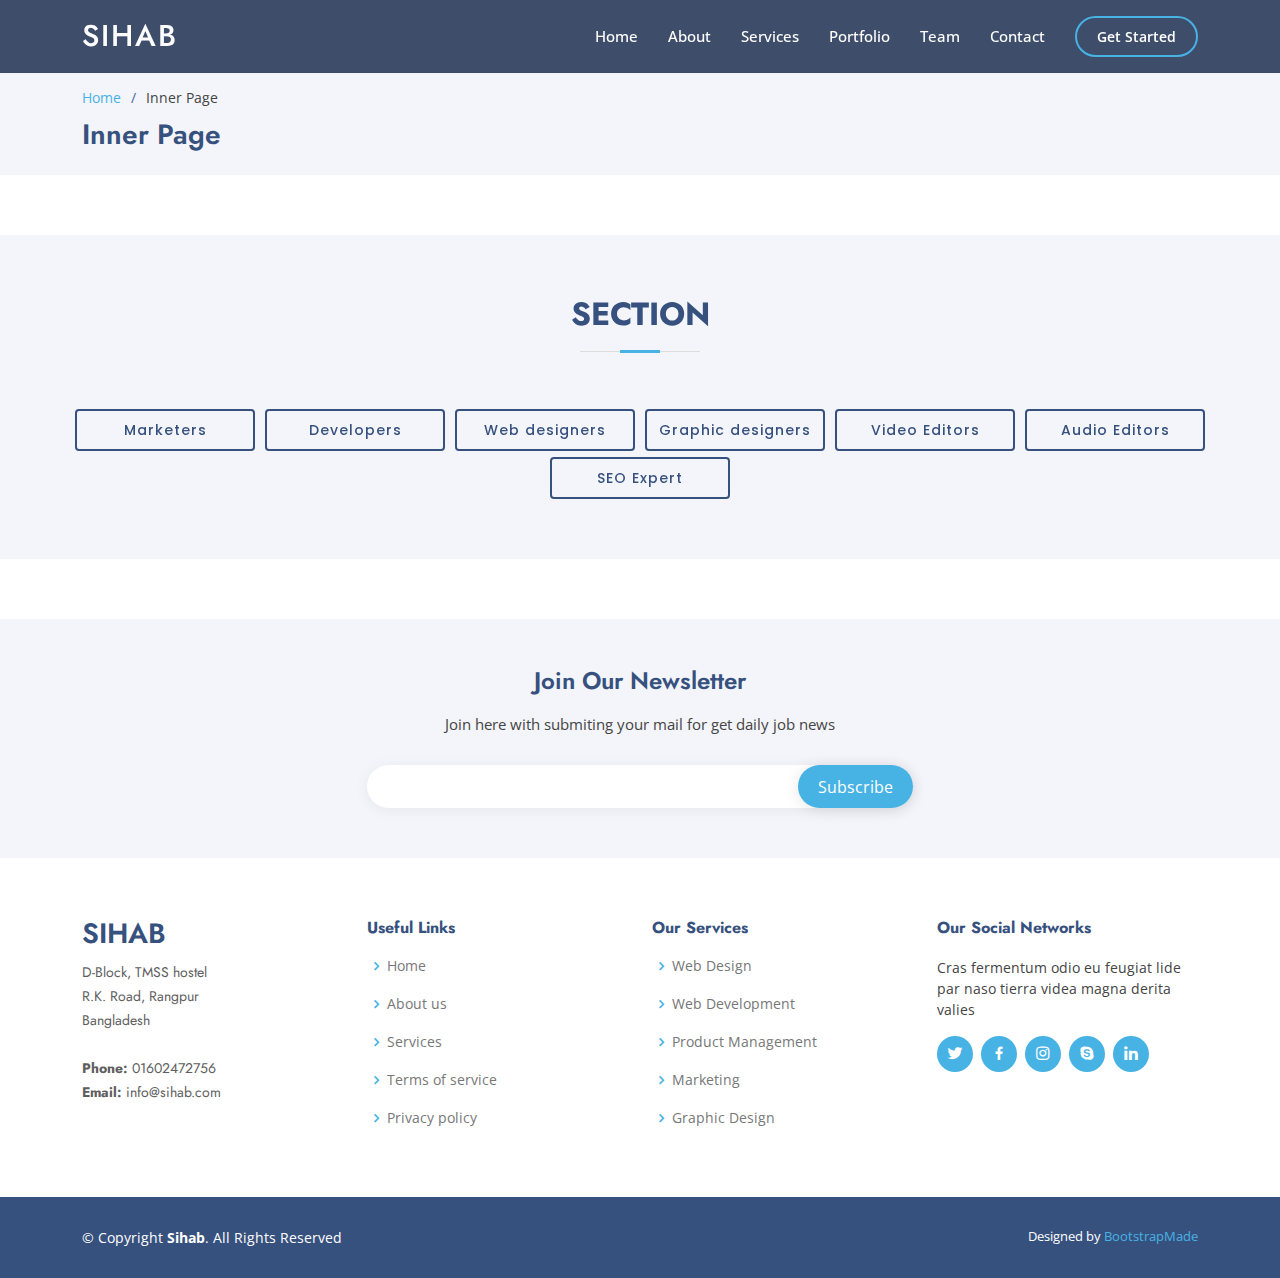
<file: new.html>
<!DOCTYPE html>
<html lang="en">

<head>
  <meta charset="utf-8">
  <meta content="width=device-width, initial-scale=1.0" name="viewport">

  <title>Sihab - Inner Page</title>
  <meta content="" name="description">
  <meta content="" name="keywords">

  <!-- Favicons -->
  <link href="assets/img/favicon.png" rel="icon">
  <link href="assets/img/apple-touch-icon.png" rel="apple-touch-icon">

  <!-- Google Fonts -->
  <link href="https://fonts.googleapis.com/css?family=Open+Sans:300,300i,400,400i,600,600i,700,700i|Jost:300,300i,400,400i,500,500i,600,600i,700,700i|Poppins:300,300i,400,400i,500,500i,600,600i,700,700i" rel="stylesheet">

  <!-- Vendor CSS Files -->
  <link href="assets/vendor/aos/aos.css" rel="stylesheet">
  <link href="assets/vendor/bootstrap/css/bootstrap.min.css" rel="stylesheet">
  <link href="assets/vendor/bootstrap-icons/bootstrap-icons.css" rel="stylesheet">
  <link href="assets/vendor/boxicons/css/boxicons.min.css" rel="stylesheet">
  <link href="assets/vendor/glightbox/css/glightbox.min.css" rel="stylesheet">
  <link href="assets/vendor/remixicon/remixicon.css" rel="stylesheet">
  <link href="assets/vendor/swiper/swiper-bundle.min.css" rel="stylesheet">

  <!-- Template Main CSS File -->
  <link href="assets/css/style.css" rel="stylesheet">

  <!-- =======================================================
  * Template Name: Arsha - v4.3.0
  * Template URL: https://bootstrapmade.com/arsha-free-bootstrap-html-template-corporate/
  * Author: BootstrapMade.com
  * License: https://bootstrapmade.com/license/
  ======================================================== -->
</head>

<body>

  <!-- ======= Header ======= -->
  <header id="header" class="fixed-top header-inner-pages">
    <div class="container d-flex align-items-center">

      <h1 class="logo me-auto"><a href="index.html">Sihab</a></h1>
      <!-- Uncomment below if you prefer to use an image logo -->
      <!-- <a href="index.html" class="logo me-auto"><img src="assets/img/logo.png" alt="" class="img-fluid"></a>-->

      <nav id="navbar" class="navbar">
        <ul>
          <li><a class="nav-link scrollto " href="#hero">Home</a></li>
          <li><a class="nav-link scrollto" href="#about">About</a></li>
          <li><a class="nav-link scrollto" href="#services">Services</a></li>
          <li><a class="nav-link   scrollto" href="#portfolio">Portfolio</a></li>
          <li><a class="nav-link scrollto" href="#team">Team</a></li>
          <!-- <li class="dropdown"><a href="#"><span>Drop Down</span> <i class="bi bi-chevron-down"></i></a>
            <ul>
              <li><a href="#">Drop Down 1</a></li>
              <li class="dropdown"><a href="#"><span>Deep Drop Down</span> <i class="bi bi-chevron-right"></i></a>
                <ul>
                  <li><a href="#">Deep Drop Down 1</a></li>
                  <li><a href="#">Deep Drop Down 2</a></li>
                  <li><a href="#">Deep Drop Down 3</a></li>
                  <li><a href="#">Deep Drop Down 4</a></li>
                  <li><a href="#">Deep Drop Down 5</a></li>
                </ul>
              </li>
              <li><a href="#">Drop Down 2</a></li>
              <li><a href="#">Drop Down 3</a></li>
              <li><a href="#">Drop Down 4</a></li>
            </ul>
          </li> -->
          <li><a class="nav-link scrollto" href="#contact">Contact</a></li>
          <li><a class="getstarted scrollto" href="#about">Get Started</a></li>
        </ul>
        <i class="bi bi-list mobile-nav-toggle"></i>
      </nav><!-- .navbar -->

    </div>
  </header><!-- End Header -->

  <main id="main">

    <!-- ======= Breadcrumbs ======= -->
    <section id="breadcrumbs" class="breadcrumbs">
      <div class="container">

        <ol>
          <li><a href="index.html">Home</a></li>
          <li>Inner Page</li>
        </ol>
        <h2>Inner Page</h2>

      </div>
    </section><!-- End Breadcrumbs -->

    <section class="inner-page">
      


    <!-- ======= Team Section ======= -->
    <section id="team" class="team section-bg">
      <div class="container" data-aos="fade-up">

        <div class="section-title">
          <h2>Section</h2>
        </div>

        <div class="row">

          <a href="members.html" class="btn-see-more">Marketers</a>
          <a href="members.html" class="btn-see-more">Developers</a>
          <a href="members.html" class="btn-see-more">Web designers</a>
          <a href="members.html" class="btn-see-more">Graphic designers</a>
          <a href="members.html" class="btn-see-more">Video Editors</a>
          <a href="members.html" class="btn-see-more">Audio Editors</a>
          
          <a href="members.html" class="btn-see-more">SEO Expert</a>
        </div>

      </div>
      
    </section><!-- End Team Section -->


    </section>

  </main><!-- End #main -->

 
  <!-- ======= Footer ======= -->
  <footer id="footer">

    <div class="footer-newsletter">
      <div class="container">
        <div class="row justify-content-center">
          <div class="col-lg-6">
            <h4>Join Our Newsletter</h4>
            <p>Join here with submiting your mail for get daily job news</p>
            <form action="" method="post">
              <input type="email" name="email"><input type="submit" value="Subscribe">
            </form>
          </div>
        </div>
      </div>
    </div>

    <div class="footer-top">
      <div class="container">
        <div class="row">

          <div class="col-lg-3 col-md-6 footer-contact">
            <h3>Sihab</h3>
            <p>
              D-Block, TMSS hostel <br>
              R.K. Road, Rangpur<br>
              Bangladesh <br><br>
              <strong>Phone:</strong>  01602472756<br>
              <strong>Email:</strong> info@sihab.com<br>
            </p>
          </div>

          <div class="col-lg-3 col-md-6 footer-links">
            <h4>Useful Links</h4>
            <ul>
              <li><i class="bx bx-chevron-right"></i> <a href="#hero">Home</a></li>
              <li><i class="bx bx-chevron-right"></i> <a href="#about">About us</a></li>
              <li><i class="bx bx-chevron-right"></i> <a href="#services">Services</a></li>
              <li><i class="bx bx-chevron-right"></i> <a href="#services">Terms of service</a></li>
              <li><i class="bx bx-chevron-right"></i> <a href="#services">Privacy policy</a></li>
            </ul>
          </div>

          <div class="col-lg-3 col-md-6 footer-links">
            <h4>Our Services</h4>
            <ul>
              <li><i class="bx bx-chevron-right"></i> <a href="#">Web Design</a></li>
              <li><i class="bx bx-chevron-right"></i> <a href="#">Web Development</a></li>
              <li><i class="bx bx-chevron-right"></i> <a href="#">Product Management</a></li>
              <li><i class="bx bx-chevron-right"></i> <a href="#">Marketing</a></li>
              <li><i class="bx bx-chevron-right"></i> <a href="#">Graphic Design</a></li>
            </ul>
          </div>

          <div class="col-lg-3 col-md-6 footer-links">
            <h4>Our Social Networks</h4>
            <p>Cras fermentum odio eu feugiat lide par naso tierra videa magna derita valies</p>
            <div class="social-links mt-3">
              <a href="#" class="twitter"><i class="bx bxl-twitter"></i></a>
              <a href="#" class="facebook"><i class="bx bxl-facebook"></i></a>
              <a href="#" class="instagram"><i class="bx bxl-instagram"></i></a>
              <a href="#" class="google-plus"><i class="bx bxl-skype"></i></a>
              <a href="#" class="linkedin"><i class="bx bxl-linkedin"></i></a>
            </div>
          </div>

        </div>
      </div>
    </div>

    <div class="container footer-bottom clearfix">
      <div class="copyright">
        &copy; Copyright <strong><span>Sihab</span></strong>. All Rights Reserved
      </div>
      <div class="credits">
        <!-- All the links in the footer should remain intact. -->
        <!-- You can delete the links only if you purchased the pro version. -->
        <!-- Licensing information: https://bootstrapmade.com/license/ -->
        <!-- Purchase the pro version with working PHP/AJAX contact form: https://bootstrapmade.com/arsha-free-bootstrap-html-template-corporate/ -->
        Designed by <a href="https://bootstrapmade.com/">BootstrapMade</a>
      </div>

    
    
    </div>
  </footer><!-- End Footer -->

  <div id="preloader"></div>
  <a href="#" class="back-to-top d-flex align-items-center justify-content-center"><i class="bi bi-arrow-up-short"></i></a>

  <!-- Vendor JS Files -->
  <script src="assets/vendor/aos/aos.js"></script>
  <script src="assets/vendor/bootstrap/js/bootstrap.bundle.min.js"></script>
  <script src="assets/vendor/glightbox/js/glightbox.min.js"></script>
  <script src="assets/vendor/isotope-layout/isotope.pkgd.min.js"></script>
  <script src="assets/vendor/php-email-form/validate.js"></script>
  <script src="assets/vendor/swiper/swiper-bundle.min.js"></script>
  <script src="assets/vendor/waypoints/noframework.waypoints.js"></script>

  <!-- Template Main JS File -->
  <script src="assets/js/main.js"></script>

</body>

</html>
</file>
<file: assets/css/style.css>
/**
* Template Name: Arsha - v4.3.0
* Template URL: https://bootstrapmade.com/arsha-free-bootstrap-html-template-corporate/
* Author: BootstrapMade.com
* License: https://bootstrapmade.com/license/
*/

/*--------------------------------------------------------------
# General
--------------------------------------------------------------*/
body {
  font-family: "Open Sans", sans-serif;
  color: #444444;
}

a {
  color: #47b2e4;
  text-decoration: none;
}

a:hover {
  color: #73c5eb;
  text-decoration: none;
}

h1, h2, h3, h4, h5, h6 {
  font-family: "Jost", sans-serif;
}

/*--------------------------------------------------------------
# Preloader
--------------------------------------------------------------*/
#preloader {
  position: fixed;
  top: 0;
  left: 0;
  right: 0;
  bottom: 0;
  z-index: 9999;
  overflow: hidden;
  background: #37517e;
}

#preloader:before {
  content: "";
  position: fixed;
  top: calc(50% - 30px);
  left: calc(50% - 30px);
  border: 6px solid #37517e;
  border-top-color: #fff;
  border-bottom-color: #fff;
  border-radius: 50%;
  width: 60px;
  height: 60px;
  -webkit-animation: animate-preloader 1s linear infinite;
  animation: animate-preloader 1s linear infinite;
}

@-webkit-keyframes animate-preloader {
  0% {
    transform: rotate(0deg);
  }
  100% {
    transform: rotate(360deg);
  }
}

@keyframes animate-preloader {
  0% {
    transform: rotate(0deg);
  }
  100% {
    transform: rotate(360deg);
  }
}

/*--------------------------------------------------------------
# Back to top button
--------------------------------------------------------------*/
.back-to-top {
  position: fixed;
  visibility: hidden;
  opacity: 0;
  right: 15px;
  bottom: 15px;
  z-index: 996;
  background: #47b2e4;
  width: 40px;
  height: 40px;
  border-radius: 50px;
  transition: all 0.4s;
}

.back-to-top i {
  font-size: 24px;
  color: #fff;
  line-height: 0;
}

.back-to-top:hover {
  background: #6bc1e9;
  color: #fff;
}

.back-to-top.active {
  visibility: visible;
  opacity: 1;
}

/*--------------------------------------------------------------
# Header
--------------------------------------------------------------*/
#header {
  transition: all 0.5s;
  z-index: 997;
  padding: 15px 0;
}

#header.header-scrolled, #header.header-inner-pages {
  background: rgba(40, 58, 90, 0.9);
}

#header .logo {
  font-size: 30px;
  margin: 0;
  padding: 0;
  line-height: 1;
  font-weight: 500;
  letter-spacing: 2px;
  text-transform: uppercase;
}

#header .logo a {
  color: #fff;
}

#header .logo img {
  max-height: 40px;
}

/*--------------------------------------------------------------
# Navigation Menu
--------------------------------------------------------------*/
/**
* Desktop Navigation 
*/
.navbar {
  padding: 0;
}

.navbar ul {
  margin: 0;
  padding: 0;
  display: flex;
  list-style: none;
  align-items: center;
}

.navbar li {
  position: relative;
}

.navbar a, .navbar a:focus {
  display: flex;
  align-items: center;
  justify-content: space-between;
  padding: 10px 0 10px 30px;
  font-size: 15px;
  font-weight: 500;
  color: #fff;
  white-space: nowrap;
  transition: 0.3s;
}

.navbar a i, .navbar a:focus i {
  font-size: 12px;
  line-height: 0;
  margin-left: 5px;
}

.navbar a:hover, .navbar .active, .navbar .active:focus, .navbar li:hover > a {
  color: #47b2e4;
}

.navbar .getstarted {
  padding: 8px 20px;
  margin-left: 30px;
  border-radius: 50px;
  color: #fff;
  font-size: 14px;
  border: 2px solid #47b2e4;
  font-weight: 600;
}

.navbar .getstarted:hover {
  color: #fff;
  background: #31a9e1;
}

.navbar .dropdown ul {
  display: block;
  position: absolute;
  left: 14px;
  top: calc(100% + 30px);
  margin: 0;
  padding: 10px 0;
  z-index: 99;
  opacity: 0;
  visibility: hidden;
  background: #fff;
  box-shadow: 0px 0px 30px rgba(127, 137, 161, 0.25);
  transition: 0.3s;
  border-radius: 4px;
}

.navbar .dropdown ul li {
  min-width: 200px;
}

.navbar .dropdown ul a {
  padding: 10px 20px;
  font-size: 14px;
  text-transform: none;
  font-weight: 500;
  color: #0c3c53;
}

.navbar .dropdown ul a i {
  font-size: 12px;
}

.navbar .dropdown ul a:hover, .navbar .dropdown ul .active:hover, .navbar .dropdown ul li:hover > a {
  color: #47b2e4;
}

.navbar .dropdown:hover > ul {
  opacity: 1;
  top: 100%;
  visibility: visible;
}

.navbar .dropdown .dropdown ul {
  top: 0;
  left: calc(100% - 30px);
  visibility: hidden;
}

.navbar .dropdown .dropdown:hover > ul {
  opacity: 1;
  top: 0;
  left: 100%;
  visibility: visible;
}

@media (max-width: 1366px) {
  .navbar .dropdown .dropdown ul {
    left: -90%;
  }
  .navbar .dropdown .dropdown:hover > ul {
    left: -100%;
  }
}

/**
* Mobile Navigation 
*/
.mobile-nav-toggle {
  color: #fff;
  font-size: 28px;
  cursor: pointer;
  display: none;
  line-height: 0;
  transition: 0.5s;
}

.mobile-nav-toggle.bi-x {
  color: #fff;
}

@media (max-width: 991px) {
  .mobile-nav-toggle {
    display: block;
  }
  .navbar ul {
    display: none;
  }
}

.navbar-mobile {
  position: fixed;
  overflow: hidden;
  top: 0;
  right: 0;
  left: 0;
  bottom: 0;
  background: rgba(40, 58, 90, 0.9);
  transition: 0.3s;
  z-index: 999;
}

.navbar-mobile .mobile-nav-toggle {
  position: absolute;
  top: 15px;
  right: 15px;
}

.navbar-mobile ul {
  display: block;
  position: absolute;
  top: 55px;
  right: 15px;
  bottom: 15px;
  left: 15px;
  padding: 10px 0;
  border-radius: 10px;
  background-color: #fff;
  overflow-y: auto;
  transition: 0.3s;
}

.navbar-mobile a {
  padding: 10px 20px;
  font-size: 15px;
  color: #37517e;
}

.navbar-mobile a:hover, .navbar-mobile .active, .navbar-mobile li:hover > a {
  color: #47b2e4;
}

.navbar-mobile .getstarted {
  margin: 15px;
  color: #37517e;
}

.navbar-mobile .dropdown ul {
  position: static;
  display: none;
  margin: 10px 20px;
  padding: 10px 0;
  z-index: 99;
  opacity: 1;
  visibility: visible;
  background: #fff;
  box-shadow: 0px 0px 30px rgba(127, 137, 161, 0.25);
}

.navbar-mobile .dropdown ul li {
  min-width: 200px;
}

.navbar-mobile .dropdown ul a {
  padding: 10px 20px;
}

.navbar-mobile .dropdown ul a i {
  font-size: 12px;
}

.navbar-mobile .dropdown ul a:hover, .navbar-mobile .dropdown ul .active:hover, .navbar-mobile .dropdown ul li:hover > a {
  color: #47b2e4;
}

.navbar-mobile .dropdown > .dropdown-active {
  display: block;
}

/*--------------------------------------------------------------
# Hero Section
--------------------------------------------------------------*/
#hero {
  width: 100%;
  height: 80vh;
  background: #37517e;
}

#hero .container {
  padding-top: 72px;
}

#hero h1 {
  margin: 0 0 10px 0;
  font-size: 48px;
  font-weight: 700;
  line-height: 56px;
  color: #fff;
}

#hero h2 {
  color: rgba(255, 255, 255, 0.6);
  margin-bottom: 50px;
  font-size: 24px;
}

#hero .btn-get-started {
  font-family: "Jost", sans-serif;
  font-weight: 500;
  font-size: 16px;
  letter-spacing: 1px;
  display: inline-block;
  padding: 10px 28px 11px 28px;
  border-radius: 50px;
  transition: 0.5s;
  margin: 10px 0 0 0;
  color: #fff;
  background: #47b2e4;
}

#hero .btn-get-started:hover {
  background: #209dd8;
}

#hero .btn-watch-video {
  font-size: 16px;
  display: flex;
  align-items: center;
  transition: 0.5s;
  margin: 10px 0 0 25px;
  color: #fff;
  line-height: 1;
}

#hero .btn-watch-video i {
  line-height: 0;
  color: #fff;
  font-size: 32px;
  transition: 0.3s;
  margin-right: 8px;
}

#hero .btn-watch-video:hover i {
  color: #47b2e4;
}

#hero .animated {
  animation: up-down 2s ease-in-out infinite alternate-reverse both;
}

@media (max-width: 991px) {
  #hero {
    height: 100vh;
    text-align: center;
  }
  #hero .animated {
    -webkit-animation: none;
    animation: none;
  }
  #hero .hero-img {
    text-align: center;
  }
  #hero .hero-img img {
    width: 50%;
  }
}

@media (max-width: 768px) {
  #hero h1 {
    font-size: 28px;
    line-height: 36px;
  }
  #hero h2 {
    font-size: 18px;
    line-height: 24px;
    margin-bottom: 30px;
  }
  #hero .hero-img img {
    width: 70%;
  }
}

@media (max-width: 575px) {
  #hero .hero-img img {
    width: 80%;
  }
  #hero .btn-get-started {
    font-size: 16px;
    padding: 10px 24px 11px 24px;
  }
}

@-webkit-keyframes up-down {
  0% {
    transform: translateY(10px);
  }
  100% {
    transform: translateY(-10px);
  }
}

@keyframes up-down {
  0% {
    transform: translateY(10px);
  }
  100% {
    transform: translateY(-10px);
  }
}

/*--------------------------------------------------------------
# Sections General
--------------------------------------------------------------*/
section {
  padding: 60px 0;
  overflow: hidden;
}

.section-bg {
  background-color: #f3f5fa;
}

.section-title {
  text-align: center;
  padding-bottom: 30px;
}

.section-title h2 {
  font-size: 32px;
  font-weight: bold;
  text-transform: uppercase;
  margin-bottom: 20px;
  padding-bottom: 20px;
  position: relative;
  color: #37517e;
}

.section-title h2::before {
  content: '';
  position: absolute;
  display: block;
  width: 120px;
  height: 1px;
  background: #ddd;
  bottom: 1px;
  left: calc(50% - 60px);
}

.section-title h2::after {
  content: '';
  position: absolute;
  display: block;
  width: 40px;
  height: 3px;
  background: #47b2e4;
  bottom: 0;
  left: calc(50% - 20px);
}

.section-title p {
  margin-bottom: 0;
}

/*--------------------------------------------------------------
# Cliens
--------------------------------------------------------------*/
.cliens {
  padding: 12px 0;
  text-align: center;
}

.cliens img {
  max-width: 45%;
  transition: all 0.4s ease-in-out;
  display: inline-block;
  padding: 15px 0;
  filter: grayscale(100);
}

.cliens img:hover {
  filter: none;
  transform: scale(1.1);
}

@media (max-width: 768px) {
  .cliens img {
    max-width: 40%;
  }
}

/*--------------------------------------------------------------
# About Us
--------------------------------------------------------------*/
.about .content h3 {
  font-weight: 600;
  font-size: 26px;
}

.about .content ul {
  list-style: none;
  padding: 0;
}

.about .content ul li {
  padding-left: 28px;
  position: relative;
}

.about .content ul li + li {
  margin-top: 10px;
}

.about .content ul i {
  position: absolute;
  left: 0;
  top: 2px;
  font-size: 20px;
  color: #47b2e4;
  line-height: 1;
}

.about .content p:last-child {
  margin-bottom: 0;
}

.about .content .btn-learn-more {
  font-family: "Poppins", sans-serif;
  font-weight: 500;
  font-size: 14px;
  letter-spacing: 1px;
  display: inline-block;
  padding: 12px 32px;
  border-radius: 4px;
  transition: 0.3s;
  line-height: 1;
  color: #47b2e4;
  -webkit-animation-delay: 0.8s;
  animation-delay: 0.8s;
  margin-top: 6px;
  border: 2px solid #47b2e4;
}

.about .content .btn-learn-more:hover {
  background: #47b2e4;
  color: #fff;
  text-decoration: none;
}


/*--------------------------------------------------------------
# Why Us
--------------------------------------------------------------*/
.why-us .content {
  padding: 60px 100px 0 100px;
}

.why-us .content h3 {
  font-weight: 400;
  font-size: 34px;
  color: #37517e;
}

.why-us .content h4 {
  font-size: 20px;
  font-weight: 700;
  margin-top: 5px;
}

.why-us .content p {
  font-size: 15px;
  color: #848484;
}

.why-us .img {
  background-size: contain;
  background-repeat: no-repeat;
  background-position: center center;
}

.why-us .accordion-list {
  padding: 0 100px 60px 100px;
}

.why-us .accordion-list ul {
  padding: 0;
  list-style: none;
}

.why-us .accordion-list li + li {
  margin-top: 15px;
}

.why-us .accordion-list li {
  padding: 20px;
  background: #fff;
  border-radius: 4px;
}

.why-us .accordion-list a {
  display: block;
  position: relative;
  font-family: "Poppins", sans-serif;
  font-size: 16px;
  line-height: 24px;
  font-weight: 500;
  padding-right: 30px;
  outline: none;
  cursor: pointer;
}

.why-us .accordion-list span {
  color: #47b2e4;
  font-weight: 600;
  font-size: 18px;
  padding-right: 10px;
}

.why-us .accordion-list i {
  font-size: 24px;
  position: absolute;
  right: 0;
  top: 0;
}

.why-us .accordion-list p {
  margin-bottom: 0;
  padding: 10px 0 0 0;
}

.why-us .accordion-list .icon-show {
  display: none;
}

.why-us .accordion-list a.collapsed {
  color: #343a40;
}

.why-us .accordion-list a.collapsed:hover {
  color: #47b2e4;
}

.why-us .accordion-list a.collapsed .icon-show {
  display: inline-block;
}

.why-us .accordion-list a.collapsed .icon-close {
  display: none;
}

@media (max-width: 1024px) {
  .why-us .content, .why-us .accordion-list {
    padding-left: 0;
    padding-right: 0;
  }
}

@media (max-width: 992px) {
  .why-us .img {
    min-height: 400px;
  }
  .why-us .content {
    padding-top: 30px;
  }
  .why-us .accordion-list {
    padding-bottom: 30px;
  }
}

@media (max-width: 575px) {
  .why-us .img {
    min-height: 200px;
  }
}

/*--------------------------------------------------------------
# Skills
--------------------------------------------------------------*/
.skills .content h3 {
  font-weight: 700;
  font-size: 32px;
  color: #37517e;
  font-family: "Poppins", sans-serif;
}

.skills .content ul {
  list-style: none;
  padding: 0;
}

.skills .content ul li {
  padding-bottom: 10px;
}

.skills .content ul i {
  font-size: 20px;
  padding-right: 4px;
  color: #47b2e4;
}

.skills .content p:last-child {
  margin-bottom: 0;
}

.skills .progress {
  height: 60px;
  display: block;
  background: none;
  border-radius: 0;
}

.skills .progress .skill {
  padding: 0;
  margin: 0 0 6px 0;
  text-transform: uppercase;
  display: block;
  font-weight: 600;
  font-family: "Poppins", sans-serif;
  color: #37517e;
}

.skills .progress .skill .val {
  float: right;
  font-style: normal;
}

.skills .progress-bar-wrap {
  background: #e8edf5;
  height: 10px;
}

.skills .progress-bar {
  width: 1px;
  height: 10px;
  transition: .9s;
  background-color: #4668a2;
}

/*--------------------------------------------------------------
# Services
--------------------------------------------------------------*/
.services .icon-box {
  box-shadow: 0px 0 25px 0 rgba(0, 0, 0, 0.1);
  padding: 50px 30px;
  transition: all ease-in-out 0.4s;
  background: #fff;
}

.services .icon-box .icon {
  margin-bottom: 10px;
}

.services .icon-box .icon i {
  color: #47b2e4;
  font-size: 36px;
  transition: 0.3s;
}

.services .icon-box h4 {
  font-weight: 500;
  margin-bottom: 15px;
  font-size: 24px;
}

.services .icon-box h4 a {
  color: #37517e;
  transition: ease-in-out 0.3s;
}

.services .icon-box p {
  line-height: 24px;
  font-size: 14px;
  margin-bottom: 0;
}

.services .icon-box:hover {
  transform: translateY(-10px);
}

.services .icon-box:hover h4 a {
  color: #47b2e4;
}

/*--------------------------------------------------------------
# Cta
--------------------------------------------------------------*/
.cta {
  background: linear-gradient(rgba(40, 58, 90, 0.9), rgba(40, 58, 90, 0.9)), url("../img/cta-bg.jpg") fixed center center;
  background-size: cover;
  padding: 120px 0;
}

.cta h3 {
  color: #fff;
  font-size: 28px;
  font-weight: 700;
}

.cta p {
  color: #fff;
}

.cta .cta-btn {
  font-family: "Jost", sans-serif;
  font-weight: 500;
  font-size: 16px;
  letter-spacing: 1px;
  display: inline-block;
  padding: 12px 40px;
  border-radius: 50px;
  transition: 0.5s;
  margin: 10px;
  border: 2px solid #fff;
  color: #fff;
}

.cta .cta-btn:hover {
  background: #47b2e4;
  border: 2px solid #47b2e4;
}

@media (max-width: 1024px) {
  .cta {
    background-attachment: scroll;
  }
}

@media (min-width: 769px) {
  .cta .cta-btn-container {
    display: flex;
    align-items: center;
    justify-content: flex-end;
  }
}

/*--------------------------------------------------------------
# Portfolio
--------------------------------------------------------------*/
.portfolio #portfolio-flters {
  list-style: none;
  margin-bottom: 20px;
}

.portfolio #portfolio-flters li {
  cursor: pointer;
  display: inline-block;
  margin: 10px 5px;
  font-size: 15px;
  font-weight: 500;
  line-height: 1;
  color: #444444;
  transition: all 0.3s;
  padding: 8px 20px;
  border-radius: 50px;
  font-family: "Poppins", sans-serif;
}

.portfolio #portfolio-flters li:hover, .portfolio #portfolio-flters li.filter-active {
  background: #47b2e4;
  color: #fff;
}

.portfolio .portfolio-item {
  margin-bottom: 30px;
}

.portfolio .portfolio-item .portfolio-img {
  overflow: hidden;
}

.portfolio .portfolio-item .portfolio-img img {
  transition: all 0.6s;
}

.portfolio .portfolio-item .portfolio-info {
  opacity: 0;
  position: absolute;
  left: 15px;
  bottom: 0;
  z-index: 3;
  right: 15px;
  transition: all 0.3s;
  background: rgba(55, 81, 126, 0.8);
  padding: 10px 15px;
}

.portfolio .portfolio-item .portfolio-info h4 {
  font-size: 18px;
  color: #fff;
  font-weight: 600;
  color: #fff;
  margin-bottom: 0px;
}

.portfolio .portfolio-item .portfolio-info p {
  color: #f9fcfe;
  font-size: 14px;
  margin-bottom: 0;
}

.portfolio .portfolio-item .portfolio-info .preview-link, .portfolio .portfolio-item .portfolio-info .details-link {
  position: absolute;
  right: 40px;
  font-size: 24px;
  top: calc(50% - 18px);
  color: #fff;
  transition: 0.3s;
}

.portfolio .portfolio-item .portfolio-info .preview-link:hover, .portfolio .portfolio-item .portfolio-info .details-link:hover {
  color: #47b2e4;
}

.portfolio .portfolio-item .portfolio-info .details-link {
  right: 10px;
}

.portfolio .portfolio-item:hover .portfolio-img img {
  transform: scale(1.15);
}

.portfolio .portfolio-item:hover .portfolio-info {
  opacity: 1;
}

/*--------------------------------------------------------------
# Portfolio Details
--------------------------------------------------------------*/
.portfolio-details {
  padding-top: 40px;
}

.portfolio-details .portfolio-details-slider img {
  width: 100%;
}

.portfolio-details .portfolio-details-slider .swiper-pagination {
  margin-top: 20px;
  position: relative;
}

.portfolio-details .portfolio-details-slider .swiper-pagination .swiper-pagination-bullet {
  width: 12px;
  height: 12px;
  background-color: #fff;
  opacity: 1;
  border: 1px solid #47b2e4;
}

.portfolio-details .portfolio-details-slider .swiper-pagination .swiper-pagination-bullet-active {
  background-color: #47b2e4;
}

.portfolio-details .portfolio-info {
  padding: 30px;
  box-shadow: 0px 0 30px rgba(55, 81, 126, 0.08);
}

.portfolio-details .portfolio-info h3 {
  font-size: 22px;
  font-weight: 700;
  margin-bottom: 20px;
  padding-bottom: 20px;
  border-bottom: 1px solid #eee;
}

.portfolio-details .portfolio-info ul {
  list-style: none;
  padding: 0;
  font-size: 15px;
}

.portfolio-details .portfolio-info ul li + li {
  margin-top: 10px;
}

.portfolio-details .portfolio-description {
  padding-top: 30px;
}

.portfolio-details .portfolio-description h2 {
  font-size: 26px;
  font-weight: 700;
  margin-bottom: 20px;
}

.portfolio-details .portfolio-description p {
  padding: 0;
}

/*--------------------------------------------------------------
# Team
--------------------------------------------------------------*/
.team .member {
  position: relative;
  box-shadow: 0px 2px 15px rgba(0, 0, 0, 0.1);
  padding: 30px;
  border-radius: 5px;
  background: #fff;
  transition: 0.5s;
}

.team .member .pic {
  overflow: hidden;
  width: 180px;
  border-radius: 50%;
}

.team .member .pic img {
  transition: ease-in-out 0.3s;
}

.team .member:hover {
  transform: translateY(-10px);
}

.team .member .member-info {
  padding-left: 30px;
}

.team .member h4 {
  font-weight: 700;
  margin-bottom: 5px;
  font-size: 20px;
  color: #37517e;
}

.team .member span {
  display: block;
  font-size: 15px;
  padding-bottom: 10px;
  position: relative;
  font-weight: 500;
}

.team .member span::after {
  content: '';
  position: absolute;
  display: block;
  width: 50px;
  height: 1px;
  background: #cbd6e9;
  bottom: 0;
  left: 0;
}

.team .member p {
  margin: 10px 0 0 0;
  font-size: 14px;
}

.team .member .social {
  margin-top: 12px;
  display: flex;
  align-items: center;
  justify-content: flex-start;
}

.team .member .social a {
  transition: ease-in-out 0.3s;
  display: flex;
  align-items: center;
  justify-content: center;
  border-radius: 50px;
  width: 32px;
  height: 32px;
  background: #eff2f8;
}

.team .member .social a i {
  color: #37517e;
  font-size: 16px;
  margin: 0 2px;
}

.team .member .social a:hover {
  background: #47b2e4;
}

.team .member .social a:hover i {
  color: #fff;
}

.team .member .social a + a {
  margin-left: 8px;
}

.btn-see-more {
  width: 180px;
  font-family: "Poppins", sans-serif;
  font-weight: 500;
  font-size: 14px;
  letter-spacing: 1px;
  display: inline-block;
  margin: auto;
  padding: 12px;
  border-radius: 4px;
  transition: 0.3s;
  line-height: 1;
  color: #37517e;
  -webkit-animation-delay: 0.8s;
  animation-delay: 0.8s;
  margin-top: 6px;
  border: 2px solid #37517e;
  text-align: center;
}

.btn-see-more:hover {
  background: #37517e;
  color: #fff;
  text-decoration: none;
}

/*--------------------------------------------------------------
# Pricing
--------------------------------------------------------------*/
.pricing .row {
  padding-top: 40px;
}

.pricing .box {
  padding: 60px 40px;
  box-shadow: 0 3px 20px -2px rgba(20, 45, 100, 0.1);
  background: #fff;
  height: 100%;
  border-top: 4px solid #fff;
  border-radius: 5px;
}

.pricing h3 {
  font-weight: 500;
  margin-bottom: 15px;
  font-size: 20px;
  color: #37517e;
}

.pricing h4 {
  font-size: 48px;
  color: #37517e;
  font-weight: 400;
  font-family: "Jost", sans-serif;
  margin-bottom: 25px;
}

.pricing h4 sup {
  font-size: 28px;
}

.pricing h4 span {
  color: #47b2e4;
  font-size: 18px;
  display: block;
}

.pricing ul {
  padding: 20px 0;
  list-style: none;
  color: #999;
  text-align: left;
  line-height: 20px;
}

.pricing ul li {
  padding: 10px 0 10px 30px;
  position: relative;
}

.pricing ul i {
  color: #28a745;
  font-size: 24px;
  position: absolute;
  left: 0;
  top: 6px;
}

.pricing ul .na {
  color: #ccc;
}

.pricing ul .na i {
  color: #ccc;
}

.pricing ul .na span {
  text-decoration: line-through;
}

.pricing .buy-btn {
  display: inline-block;
  padding: 12px 35px;
  border-radius: 50px;
  color: #47b2e4;
  transition: none;
  font-size: 16px;
  font-weight: 500;
  font-family: "Jost", sans-serif;
  transition: 0.3s;
  border: 1px solid #47b2e4;
}

.pricing .buy-btn:hover {
  background: #47b2e4;
  color: #fff;
}

.pricing .featured {
  border-top-color: #47b2e4;
}

.pricing .featured .buy-btn {
  background: #47b2e4;
  color: #fff;
}

.pricing .featured .buy-btn:hover {
  background: #23a3df;
}

@media (max-width: 992px) {
  .pricing .box {
    max-width: 60%;
    margin: 0 auto 30px auto;
  }
}

@media (max-width: 767px) {
  .pricing .box {
    max-width: 80%;
    margin: 0 auto 30px auto;
  }
}

@media (max-width: 420px) {
  .pricing .box {
    max-width: 100%;
    margin: 0 auto 30px auto;
  }
}

/*--------------------------------------------------------------
# Frequently Asked Questions
--------------------------------------------------------------*/
.faq .faq-list {
  padding: 0 100px;
}

.faq .faq-list ul {
  padding: 0;
  list-style: none;
}

.faq .faq-list li + li {
  margin-top: 15px;
}

.faq .faq-list li {
  padding: 20px;
  background: #fff;
  border-radius: 4px;
  position: relative;
}

.faq .faq-list a {
  display: block;
  position: relative;
  font-family: "Poppins", sans-serif;
  font-size: 16px;
  line-height: 24px;
  font-weight: 500;
  padding: 0 30px;
  outline: none;
  cursor: pointer;
}

.faq .faq-list .icon-help {
  font-size: 24px;
  position: absolute;
  right: 0;
  left: 20px;
  color: #47b2e4;
}

.faq .faq-list .icon-show, .faq .faq-list .icon-close {
  font-size: 24px;
  position: absolute;
  right: 0;
  top: 0;
}

.faq .faq-list p {
  margin-bottom: 0;
  padding: 10px 0 0 0;
}

.faq .faq-list .icon-show {
  display: none;
}

.faq .faq-list a.collapsed {
  color: #37517e;
  transition: 0.3s;
}

.faq .faq-list a.collapsed:hover {
  color: #47b2e4;
}

.faq .faq-list a.collapsed .icon-show {
  display: inline-block;
}

.faq .faq-list a.collapsed .icon-close {
  display: none;
}

@media (max-width: 1200px) {
  .faq .faq-list {
    padding: 0;
  }
}

/*--------------------------------------------------------------
# Contact
--------------------------------------------------------------*/
.contact .info {
  border-top: 3px solid #47b2e4;
  border-bottom: 3px solid #47b2e4;
  padding: 30px;
  background: #fff;
  width: 100%;
  box-shadow: 0 0 24px 0 rgba(0, 0, 0, 0.1);
}

.contact .info i {
  font-size: 20px;
  color: #47b2e4;
  float: left;
  width: 44px;
  height: 44px;
  background: #e7f5fb;
  display: flex;
  justify-content: center;
  align-items: center;
  border-radius: 50px;
  transition: all 0.3s ease-in-out;
}

.contact .info h4 {
  padding: 0 0 0 60px;
  font-size: 22px;
  font-weight: 600;
  margin-bottom: 5px;
  color: #37517e;
}

.contact .info p {
  padding: 0 0 10px 60px;
  margin-bottom: 20px;
  font-size: 14px;
  color: #6182ba;
}

.contact .info .email p {
  padding-top: 5px;
}

.contact .info .social-links {
  padding-left: 60px;
}

.contact .info .social-links a {
  font-size: 18px;
  display: inline-block;
  background: #333;
  color: #fff;
  line-height: 1;
  padding: 8px 0;
  border-radius: 50%;
  text-align: center;
  width: 36px;
  height: 36px;
  transition: 0.3s;
  margin-right: 10px;
}

.contact .info .social-links a:hover {
  background: #47b2e4;
  color: #fff;
}

.contact .info .email:hover i, .contact .info .address:hover i, .contact .info .phone:hover i {
  background: #47b2e4;
  color: #fff;
}

.contact .php-email-form {
  width: 100%;
  border-top: 3px solid #47b2e4;
  border-bottom: 3px solid #47b2e4;
  padding: 30px;
  background: #fff;
  box-shadow: 0 0 24px 0 rgba(0, 0, 0, 0.12);
}

.contact .php-email-form .form-group {
  padding-bottom: 8px;
}

.contact .php-email-form .validate {
  display: none;
  color: red;
  margin: 0 0 15px 0;
  font-weight: 400;
  font-size: 13px;
}

.contact .php-email-form .error-message {
  display: none;
  color: #fff;
  background: #ed3c0d;
  text-align: left;
  padding: 15px;
  font-weight: 600;
}

.contact .php-email-form .error-message br + br {
  margin-top: 25px;
}

.contact .php-email-form .sent-message {
  display: none;
  color: #fff;
  background: #18d26e;
  text-align: center;
  padding: 15px;
  font-weight: 600;
}

.contact .php-email-form .loading {
  display: none;
  background: #fff;
  text-align: center;
  padding: 15px;
}

.contact .php-email-form .loading:before {
  content: "";
  display: inline-block;
  border-radius: 50%;
  width: 24px;
  height: 24px;
  margin: 0 10px -6px 0;
  border: 3px solid #18d26e;
  border-top-color: #eee;
  -webkit-animation: animate-loading 1s linear infinite;
  animation: animate-loading 1s linear infinite;
}

.contact .php-email-form .form-group {
  margin-bottom: 20px;
}

.contact .php-email-form label {
  padding-bottom: 8px;
}

.contact .php-email-form input, .contact .php-email-form textarea {
  border-radius: 0;
  box-shadow: none;
  font-size: 14px;
  border-radius: 4px;
}

.contact .php-email-form input:focus, .contact .php-email-form textarea:focus {
  border-color: #47b2e4;
}

.contact .php-email-form input {
  height: 44px;
}

.contact .php-email-form textarea {
  padding: 10px 12px;
}

.contact .php-email-form button[type="submit"] {
  background: #47b2e4;
  border: 0;
  padding: 12px 34px;
  color: #fff;
  transition: 0.4s;
  border-radius: 50px;
}

.contact .php-email-form button[type="submit"]:hover {
  background: #209dd8;
}

@-webkit-keyframes animate-loading {
  0% {
    transform: rotate(0deg);
  }
  100% {
    transform: rotate(360deg);
  }
}

@keyframes animate-loading {
  0% {
    transform: rotate(0deg);
  }
  100% {
    transform: rotate(360deg);
  }
}

/*--------------------------------------------------------------
# Breadcrumbs
--------------------------------------------------------------*/
.breadcrumbs {
  padding: 15px 0;
  background: #f3f5fa;
  min-height: 40px;
  margin-top: 72px;
}

@media (max-width: 992px) {
  .breadcrumbs {
    margin-top: 68px;
  }
}

.breadcrumbs h2 {
  font-size: 28px;
  font-weight: 600;
  color: #37517e;
}

.breadcrumbs ol {
  display: flex;
  flex-wrap: wrap;
  list-style: none;
  padding: 0 0 10px 0;
  margin: 0;
  font-size: 14px;
}

.breadcrumbs ol li + li {
  padding-left: 10px;
}

.breadcrumbs ol li + li::before {
  display: inline-block;
  padding-right: 10px;
  color: #4668a2;
  content: "/";
}

/*--------------------------------------------------------------
# Footer
--------------------------------------------------------------*/
#footer {
  font-size: 14px;
  background: #37517e;
}

#footer .footer-newsletter {
  padding: 50px 0;
  background: #f3f5fa;
  text-align: center;
  font-size: 15px;
  color: #444444;
}

#footer .footer-newsletter h4 {
  font-size: 24px;
  margin: 0 0 20px 0;
  padding: 0;
  line-height: 1;
  font-weight: 600;
  color: #37517e;
}

#footer .footer-newsletter form {
  margin-top: 30px;
  background: #fff;
  padding: 6px 10px;
  position: relative;
  border-radius: 50px;
  box-shadow: 0px 2px 15px rgba(0, 0, 0, 0.06);
  text-align: left;
}

#footer .footer-newsletter form input[type="email"] {
  border: 0;
  padding: 4px 8px;
  width: calc(100% - 100px);
}

#footer .footer-newsletter form input[type="submit"] {
  position: absolute;
  top: 0;
  right: 0;
  bottom: 0;
  border: 0;
  background: none;
  font-size: 16px;
  padding: 0 20px;
  background: #47b2e4;
  color: #fff;
  transition: 0.3s;
  border-radius: 50px;
  box-shadow: 0px 2px 15px rgba(0, 0, 0, 0.1);
}

#footer .footer-newsletter form input[type="submit"]:hover {
  background: #209dd8;
}

#footer .footer-top {
  padding: 60px 0 30px 0;
  background: #fff;
}

#footer .footer-top .footer-contact {
  margin-bottom: 30px;
}

#footer .footer-top .footer-contact h3 {
  font-size: 28px;
  margin: 0 0 10px 0;
  padding: 2px 0 2px 0;
  line-height: 1;
  text-transform: uppercase;
  font-weight: 600;
  color: #37517e;
}

#footer .footer-top .footer-contact p {
  font-size: 14px;
  line-height: 24px;
  margin-bottom: 0;
  font-family: "Jost", sans-serif;
  color: #5e5e5e;
}

#footer .footer-top h4 {
  font-size: 16px;
  font-weight: bold;
  color: #37517e;
  position: relative;
  padding-bottom: 12px;
}

#footer .footer-top .footer-links {
  margin-bottom: 30px;
}

#footer .footer-top .footer-links ul {
  list-style: none;
  padding: 0;
  margin: 0;
}

#footer .footer-top .footer-links ul i {
  padding-right: 2px;
  color: #47b2e4;
  font-size: 18px;
  line-height: 1;
}

#footer .footer-top .footer-links ul li {
  padding: 10px 0;
  display: flex;
  align-items: center;
}

#footer .footer-top .footer-links ul li:first-child {
  padding-top: 0;
}

#footer .footer-top .footer-links ul a {
  color: #777777;
  transition: 0.3s;
  display: inline-block;
  line-height: 1;
}

#footer .footer-top .footer-links ul a:hover {
  text-decoration: none;
  color: #47b2e4;
}

#footer .footer-top .social-links a {
  font-size: 18px;
  display: inline-block;
  background: #47b2e4;
  color: #fff;
  line-height: 1;
  padding: 8px 0;
  margin-right: 4px;
  border-radius: 50%;
  text-align: center;
  width: 36px;
  height: 36px;
  transition: 0.3s;
}

#footer .footer-top .social-links a:hover {
  background: #209dd8;
  color: #fff;
  text-decoration: none;
}

#footer .footer-bottom {
  padding-top: 30px;
  padding-bottom: 30px;
  color: #fff;
}

#footer .copyright {
  float: left;
}

#footer .credits {
  float: right;
  padding-left: .5rem;
  font-size: 13px;
}

#footer .credits a {
  transition: 0.3s;
}

@media (max-width: 768px) {
  #footer .footer-bottom {
    padding-top: 20px;
    padding-bottom: 20px;
  }
  #footer .copyright, #footer .credits {
    text-align: center;
    float: none;
  }
  #footer .credits {
    padding-top: 4px;
  }
}
</file>
